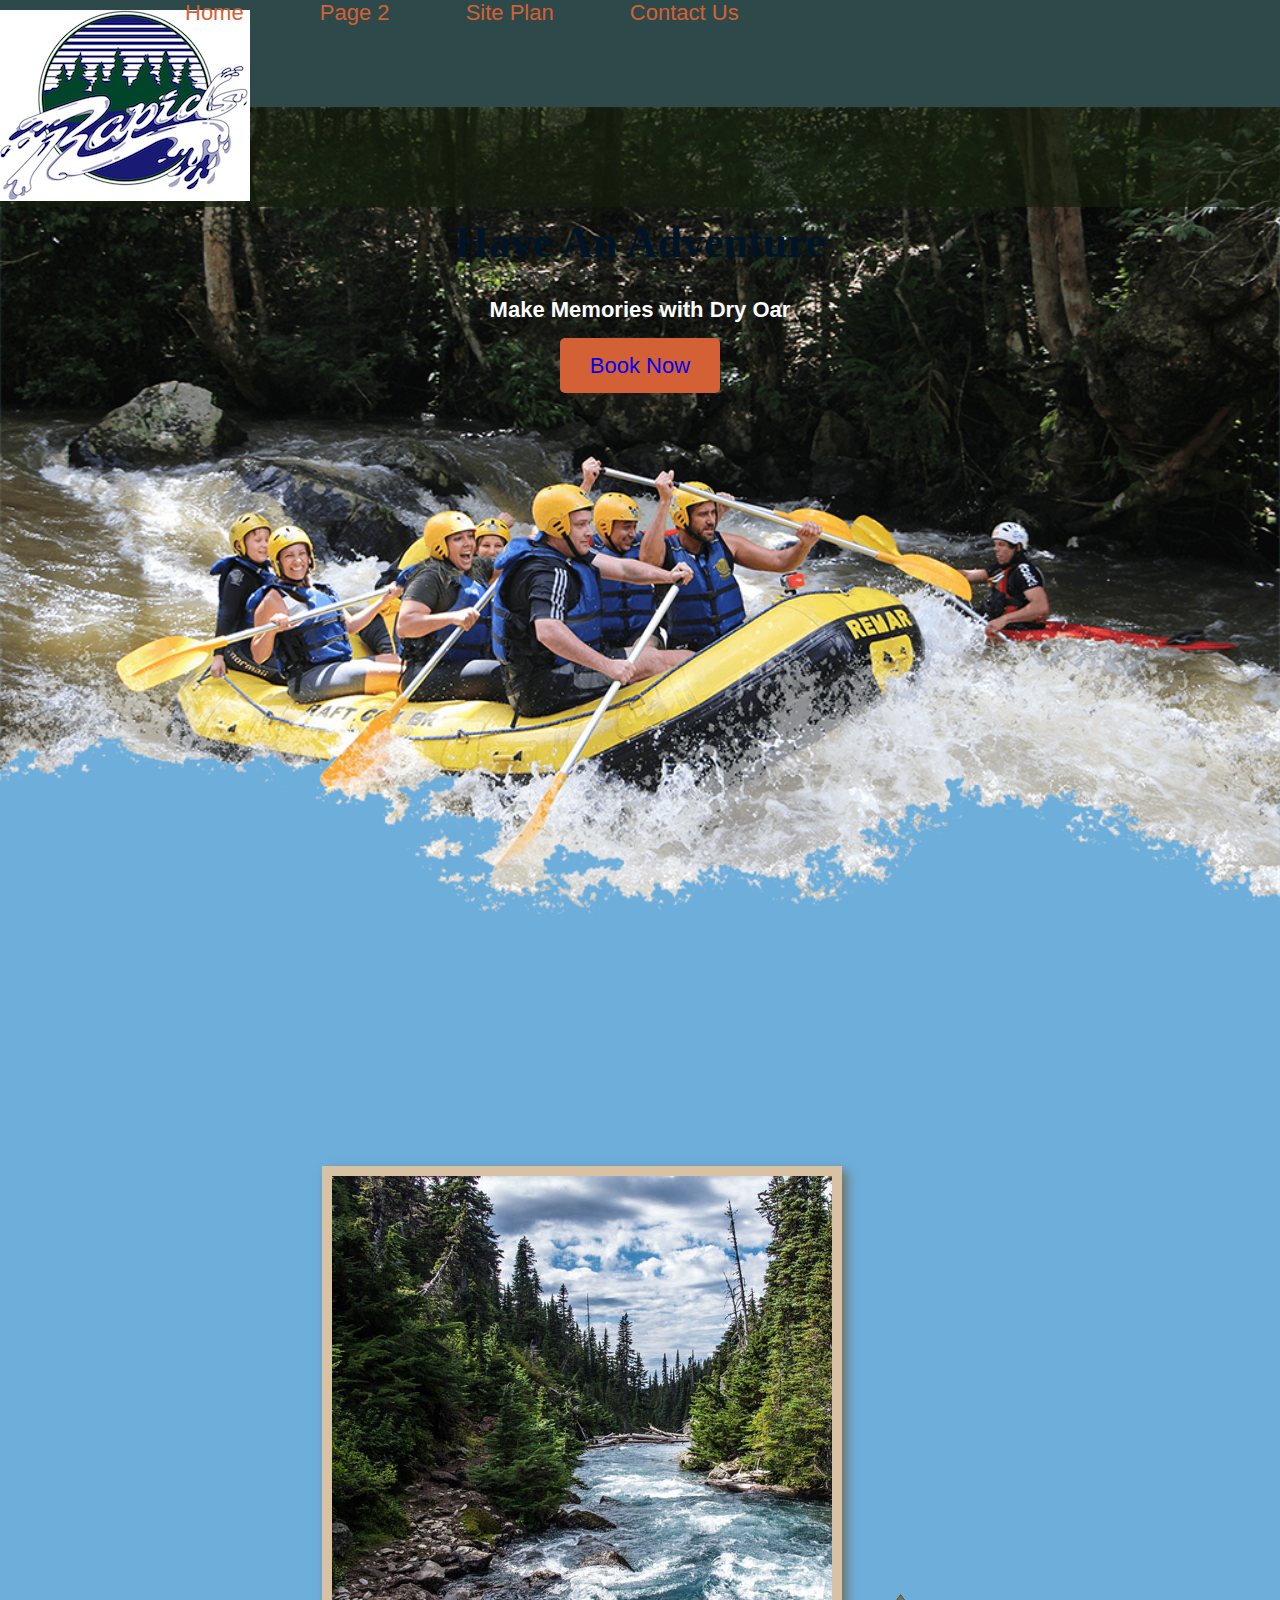
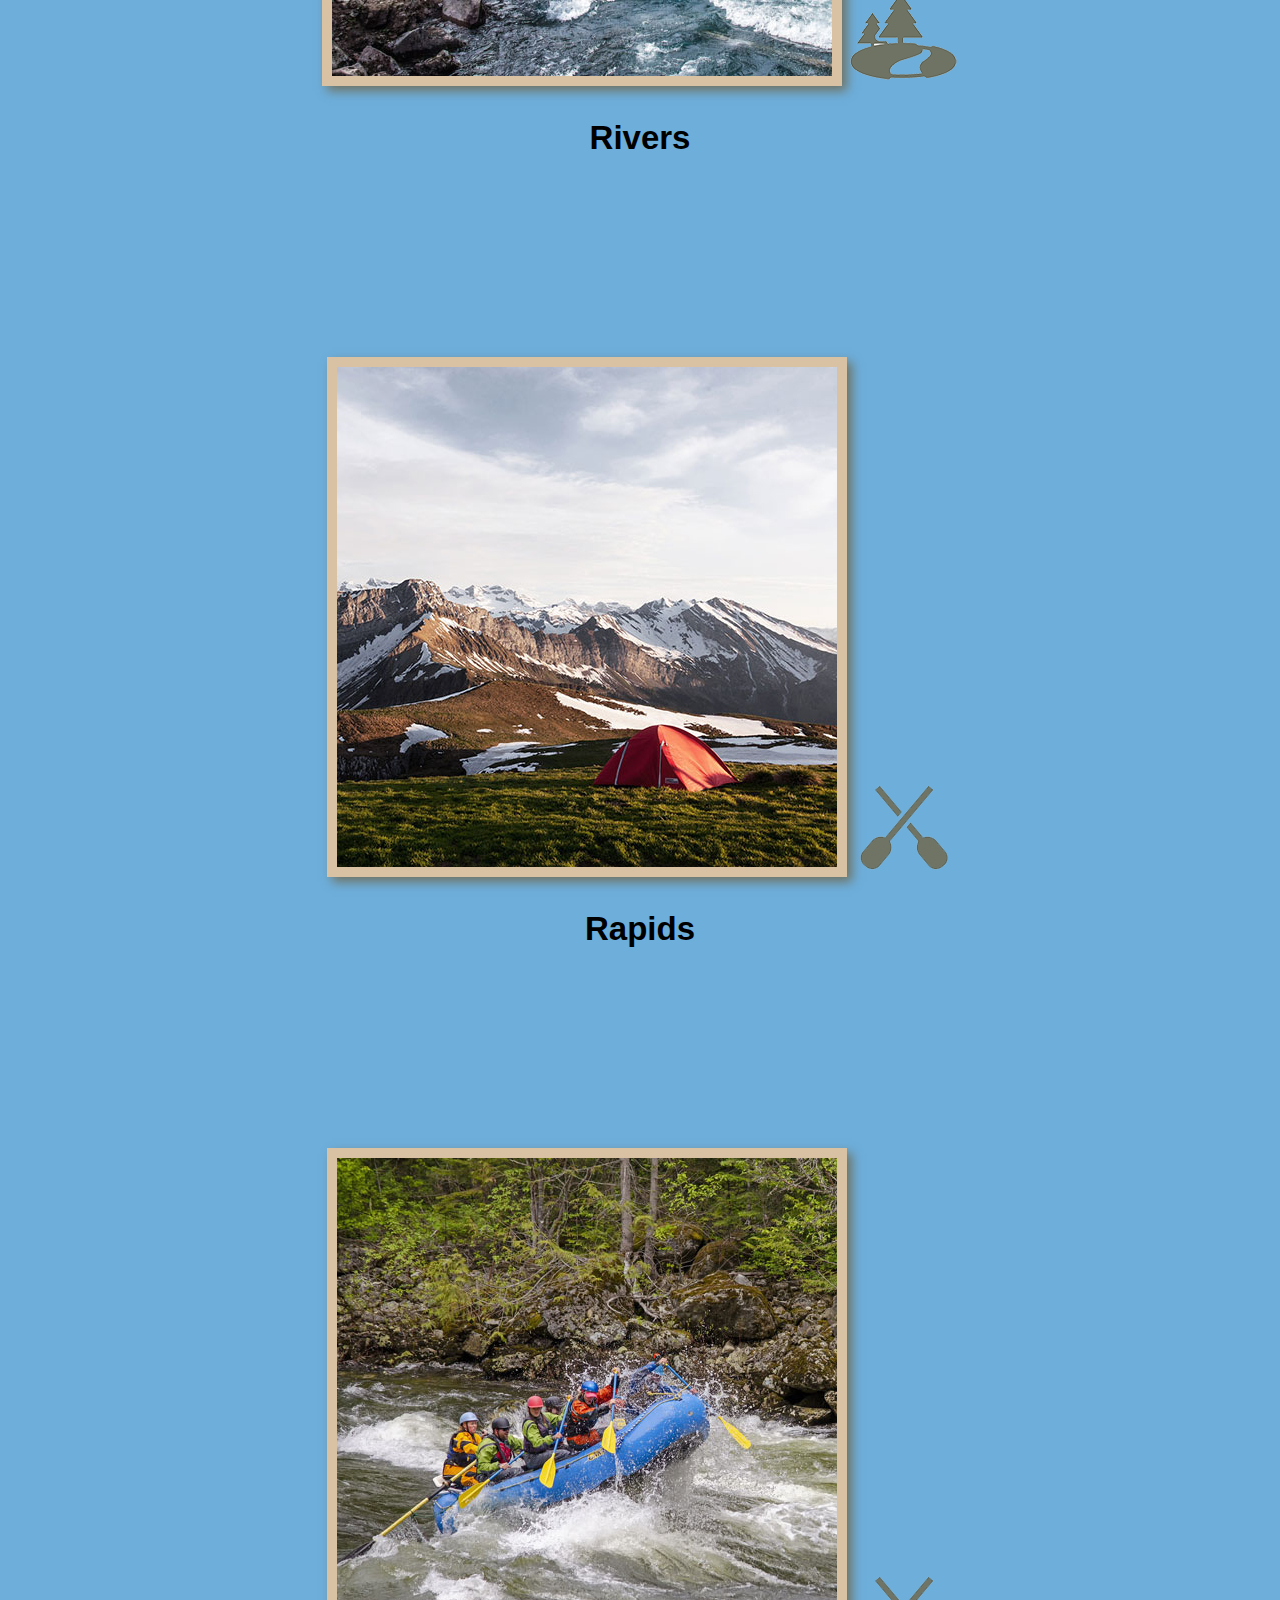
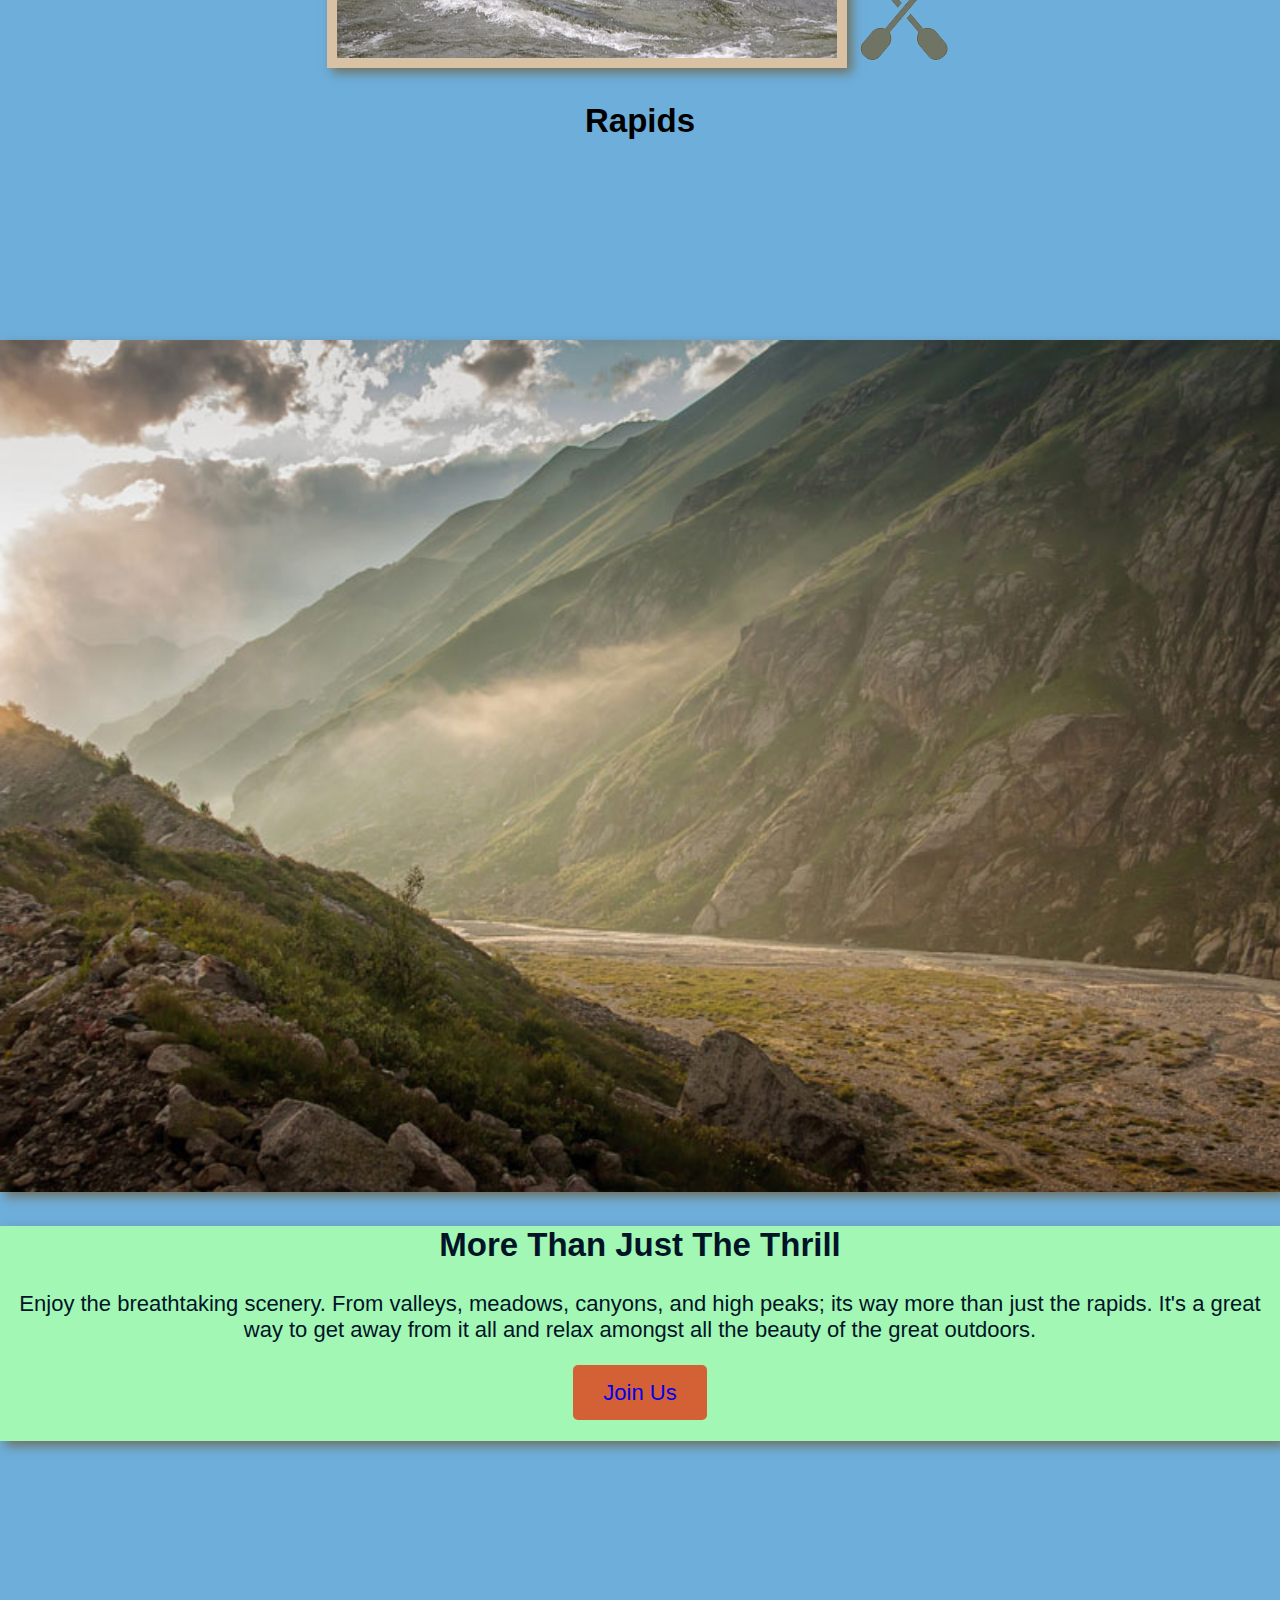
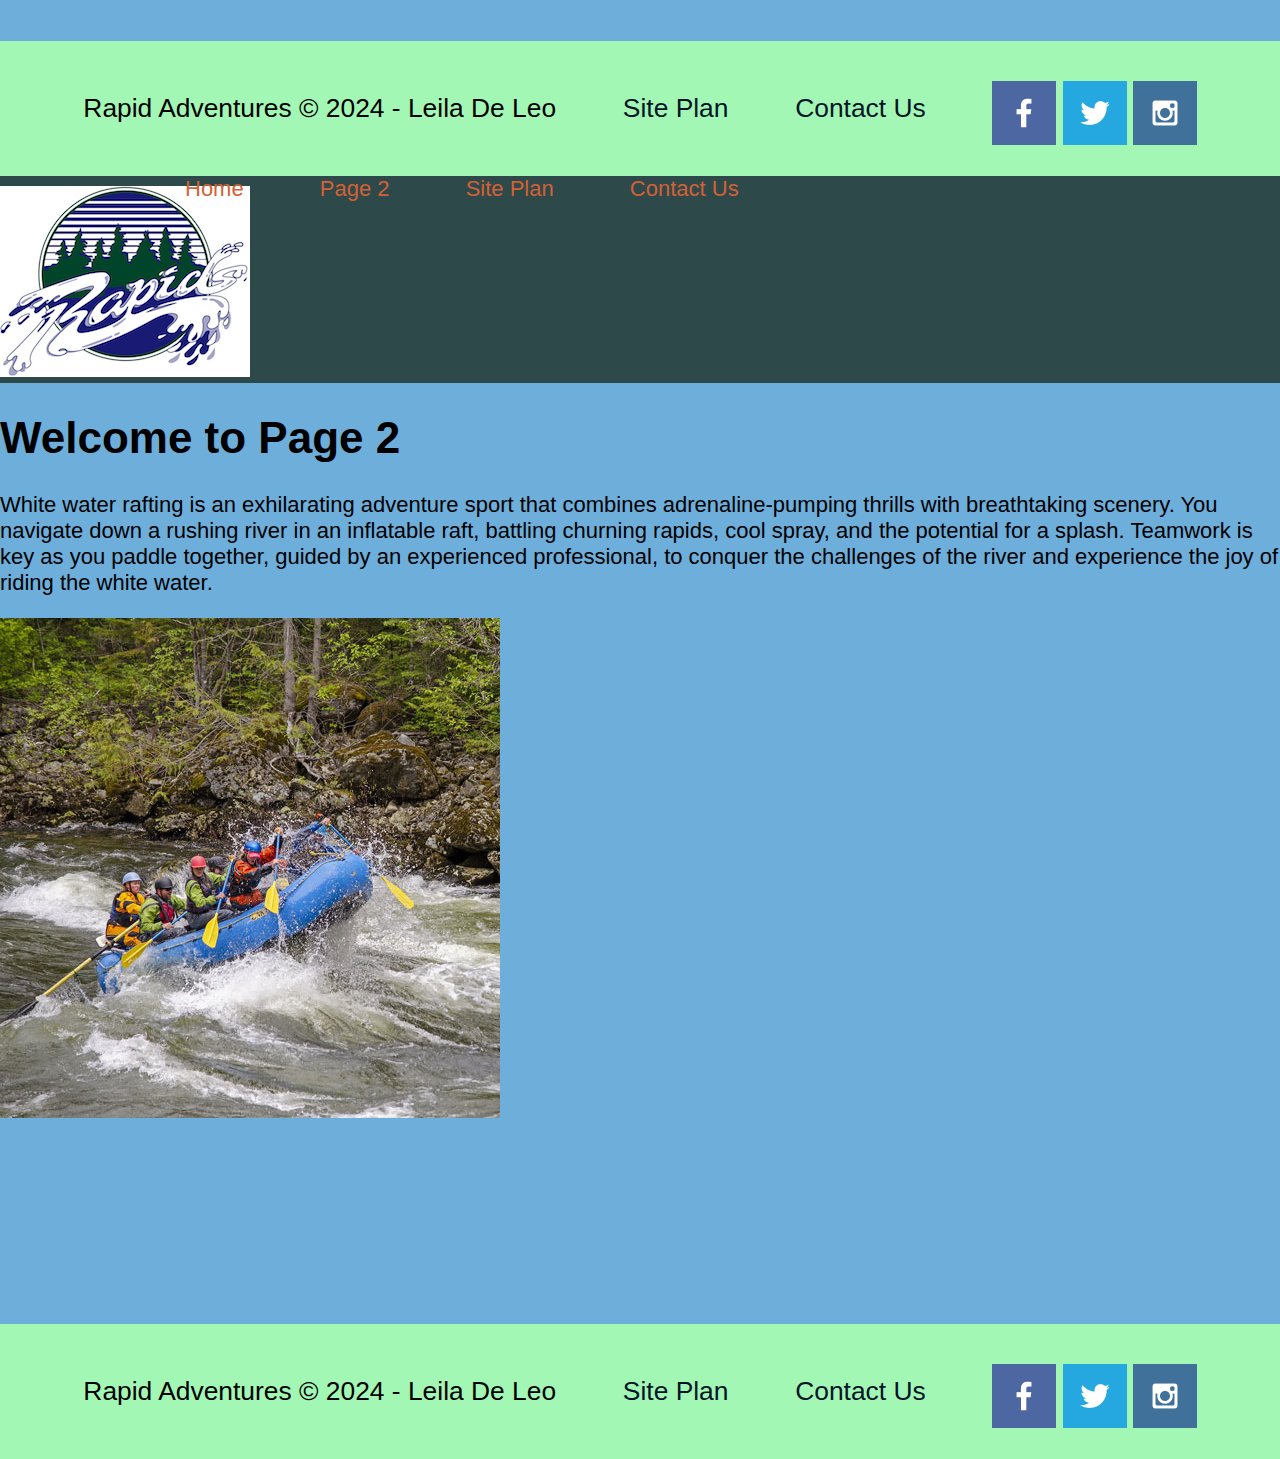
<file: wwr/index.html>
<!DOCTYPE html>
<html lang="en">
<head>
    <meta charset="UTF-8">
    <meta name="viewport" content="width=device-width, initial-scale=1.0">
    <title>Rapids Adventures| White Water Rafing | Home Page</title>
    <link rel="stylesheet" href="styles/style.css">
</head>
<body>
    <div id="content">
    <header> 
       <a id="icon_link" href="index.html">
            <img class="icon" src="images/Rapids_logo2.jpg" alt="Rapid Adventures">
       </a>
    <nav> 
        <a href="index.html"> Home</a>
        <a href="Page-2-rafting.html">Page 2</a>
        <a href="site-plan-rafting.html"> Site Plan</a>
        <a href="contact.html"> Contact Us</a>
    </nav>
</header> 
<div id="hero">
    <div id="hero-box">
        <img id="hero-img" src="images/hero.png" alt="people enjoying white water rafting">
    </div>
    <section id="hero-msg">
        <h1 class="home-title">Have An Adventure</h1>
        <h4>Make Memories with Dry Oar </h4>
        <div class='button-box'>
            <a class='book' href="contactus.html">Book Now</a>
        </div>
    </section>
</div>
<main  class="home-grid">
    <section class="rivers-card">
        <img class="card-img" src="images/rivers.jpg" alt="river in forest">
        <img class="icon" src="images/river_icon.png" alt="river icon">
        <h2>Rivers</h2>
    </section>
    <section class="camping-card">
        <img class="card-img" src="images/camping.jpg" alt="tent in mountains">
        <img class="icon" src="images/oars.png" alt="oars icon">
        <h2>Rapids</h2>
    </section>
    <section class="rapids-card">
        <img class="card-img" src="images/rapids.jpg" alt="rafting boat">
        <img class="icon" src="images/oars.png" alt="oars icon">
        <h2>Rapids</h2>
    </section>
    <div id="background"></div> 
    <img class="mountains" src="images/mountains.jpg" alt="Misty mountains">
    <section class="msg">
        <h2>More Than Just The Thrill</h2>
        <p> Enjoy the breathtaking scenery. From valleys, meadows, canyons, and high peaks; 
            its way more than just the rapids. It's a great way to get away from it all and relax amongst 
            all the beauty of the great outdoors.</p>
            <a class='join' href="rivers.html">Join Us</a>
    </section>
</main>
<footer>
    <p>Rapid Adventures &copy; 2024 - Leila De Leo</p>
    <p><a href="site-plan-rafting.html">Site Plan</a></p>
    <p><a href="contactus.html">Contact Us</a></p>
    <div class="social">
        <a href="https://facebook.com">
            <img src="images/facebook.png" alt="fb icon">
        </a>
        <a href="https://twitter.com">
            <img src="images/twitter.png" alt="twitter icon">
        </a>
        <a href="https://instagram.com">
            <img src="images/instagram.png" alt="instagram icon">
        </a>
    </div>
</footer>
</div>
</body>
</html>
<!DOCTYPE html>
<html lang="en">
<head>
  <meta charset="UTF-8">
  <meta name="viewport" content="width=device-width, initial-scale=1.0">
  <title>Rapids Adventures | Page 2</title>
  <link rel="stylesheet" href="styles/style.css">
</head>
<body>
  <div id="content">
    <header> 
      <a id="icon_link" href="index.html">
        <img class="icon" src="images/Rapids_logo2.jpg" alt="Rapid Adventures">
      </a>
  <nav> 
        <a href="index.html"> Home</a>
        <a href="Page-2-rafting.html">Page 2 </a> 
        <a href="site-plan-rafting.html"> Site Plan</a>
        <a href="contact.html"> Contact Us</a>
      </nav>
    </header>

    <main class="page2-content">
      <h1>Welcome to Page 2</h1>
      <p>White water rafting is an exhilarating adventure sport that combines adrenaline-pumping thrills with breathtaking scenery.  
        You navigate down a rushing river in an inflatable raft, battling churning rapids, cool spray, and the potential for a splash. 
        Teamwork is key as you paddle together, guided by an experienced professional, to conquer the challenges of the river and experience the joy of riding the white water.</p>
      <img src="images/rapids.jpg" alt="Image related to Page 2 content">
      </main>

    <footer>
      <p>Rapid Adventures &copy; 2024 - Leila De Leo</p>
      <p><a href="site-plan-rafting.html">Site Plan</a></p>
      <p><a href="contactus.html">Contact Us</a></p>
      <div class="social">
        <a href="https://facebook.com">
          <img src="images/facebook.png" alt="fb icon">
        </a>
        <a href="https://twitter.com">
          <img src="images/twitter.png" alt="twitter icon">
        </a>
        <a href="https://instagram.com">
          <img src="images/instagram.png" alt="instagram icon">
        </a>
      </div>
    </footer>
  </div>
</body>
</html>
</file>
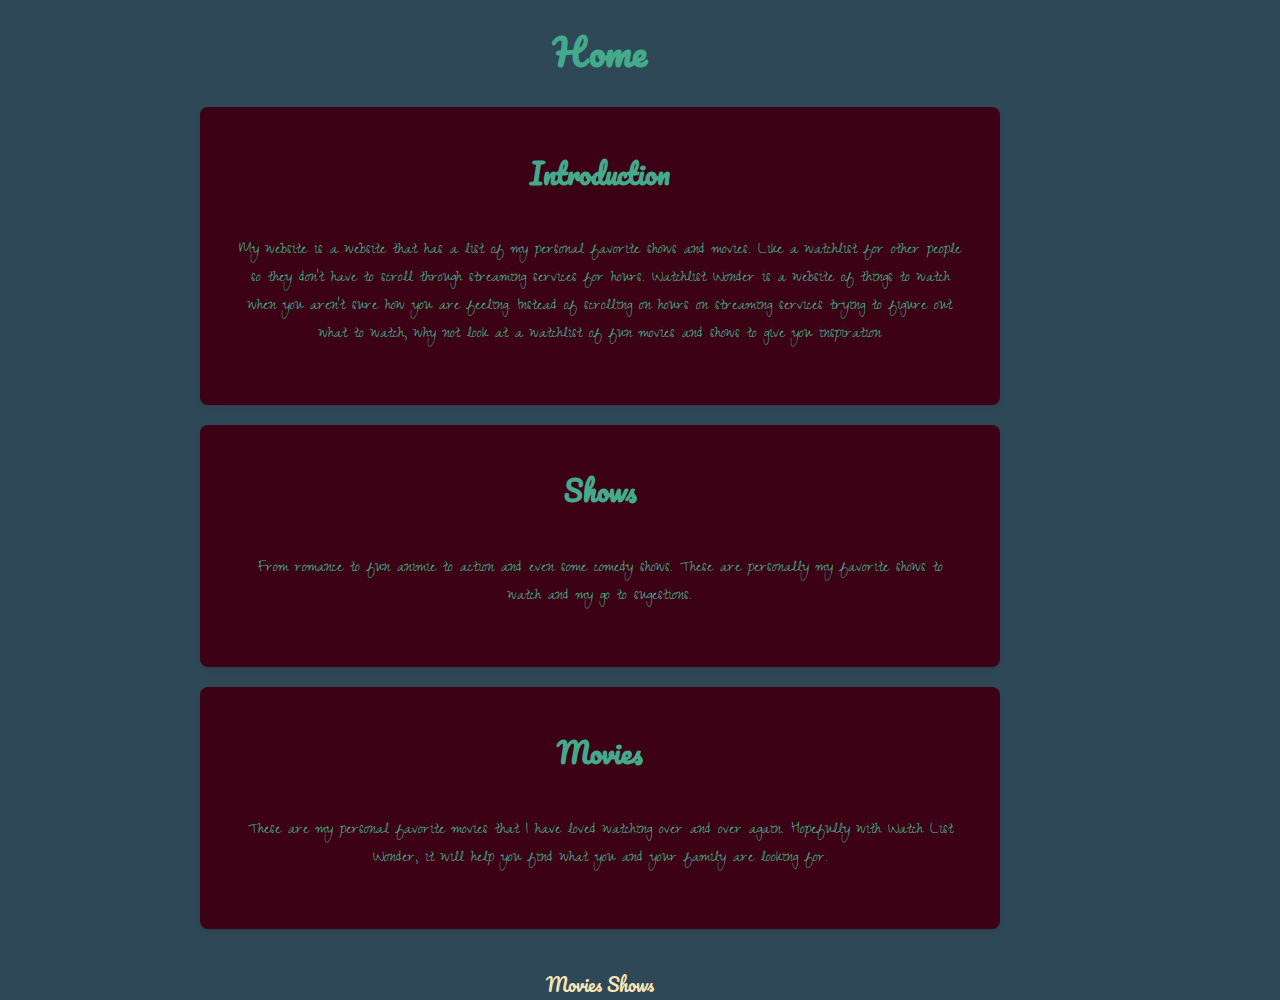
<file: wdd130/personal-site-plan/Index.html>
<html lang="en">
<head>
    <head>
        <meta charset="utf-8">
        <title>Site Plan</title>
        <link type="text/css" rel="stylesheet" href="styles/site-plan.css">
    </head>
    <meta charset="UTF-8">
    <meta name="viewport" content="width=device-width, initial-scale=1.0">
    <title>Home</title>
    <style>
        body {
            font-family:pacifico, Zeyada;
            margin: 0;
            padding: 0;
            background-color: #2f4858;
        }
        .container {
            max-width: 800px;
            margin: 0 auto;
            padding: 20px;
            text-align: center;
        }
        section {
            background-color: #3c0114;
            margin: 20px 0;
            padding: 20px;
            border-radius: 8px;
            box-shadow: 0 4px 6px rgba(0, 0, 0, 0.1);
            color: #43AA8B;
        }
        h1 {
            margin-top: 0;
            color:#43AA8B;
        }
        a {
            color: #f9e5b3 ; 
            text-decoration: none; }
        a:visited {
            color: #f9e5b3; }
        a:hover {
            text-decoration: underline; 
        }
    </style>
</head>
<body>
    <div class="container">
        <h1>Home</h1>
        <section>
            <h2>Introduction</h2>
            <p>My website is a website that has a list of my personal favorite shows and movies. 
                Like a watchlist for other people so they don't have to scroll through streaming services for hours. 
                Watchlist Wonder is a website of things to watch when you aren't sure how you are feeling. 
                Instead of scrolling on hours on streaming services trying to figure out what to watch,
                 why not look at a watchlist of fun movies and shows to give you inspiration </p>
        </section>
        <section>
            <h2>Shows</h2>
            <p>From romance to fun animie to action and even some comedy shows. These are personally my favorite shows to watch and my go to sugestions.</p>
        </section>
        <section>
            <h2>Movies</h2>
            <p>These are my personal favorite movies that I have loved watching over and over again. Hopefully with Watch List Wonder, 
                it will help you find what you and your family are looking for.</p>
        </section>
    </div>
    <div>
        <a href="Movies.html" class="subpage-link">Movies</a>
        <a href="Shows.html" class="subpage-link">Shows</a>
    </div>
</body>
</html>
</file>
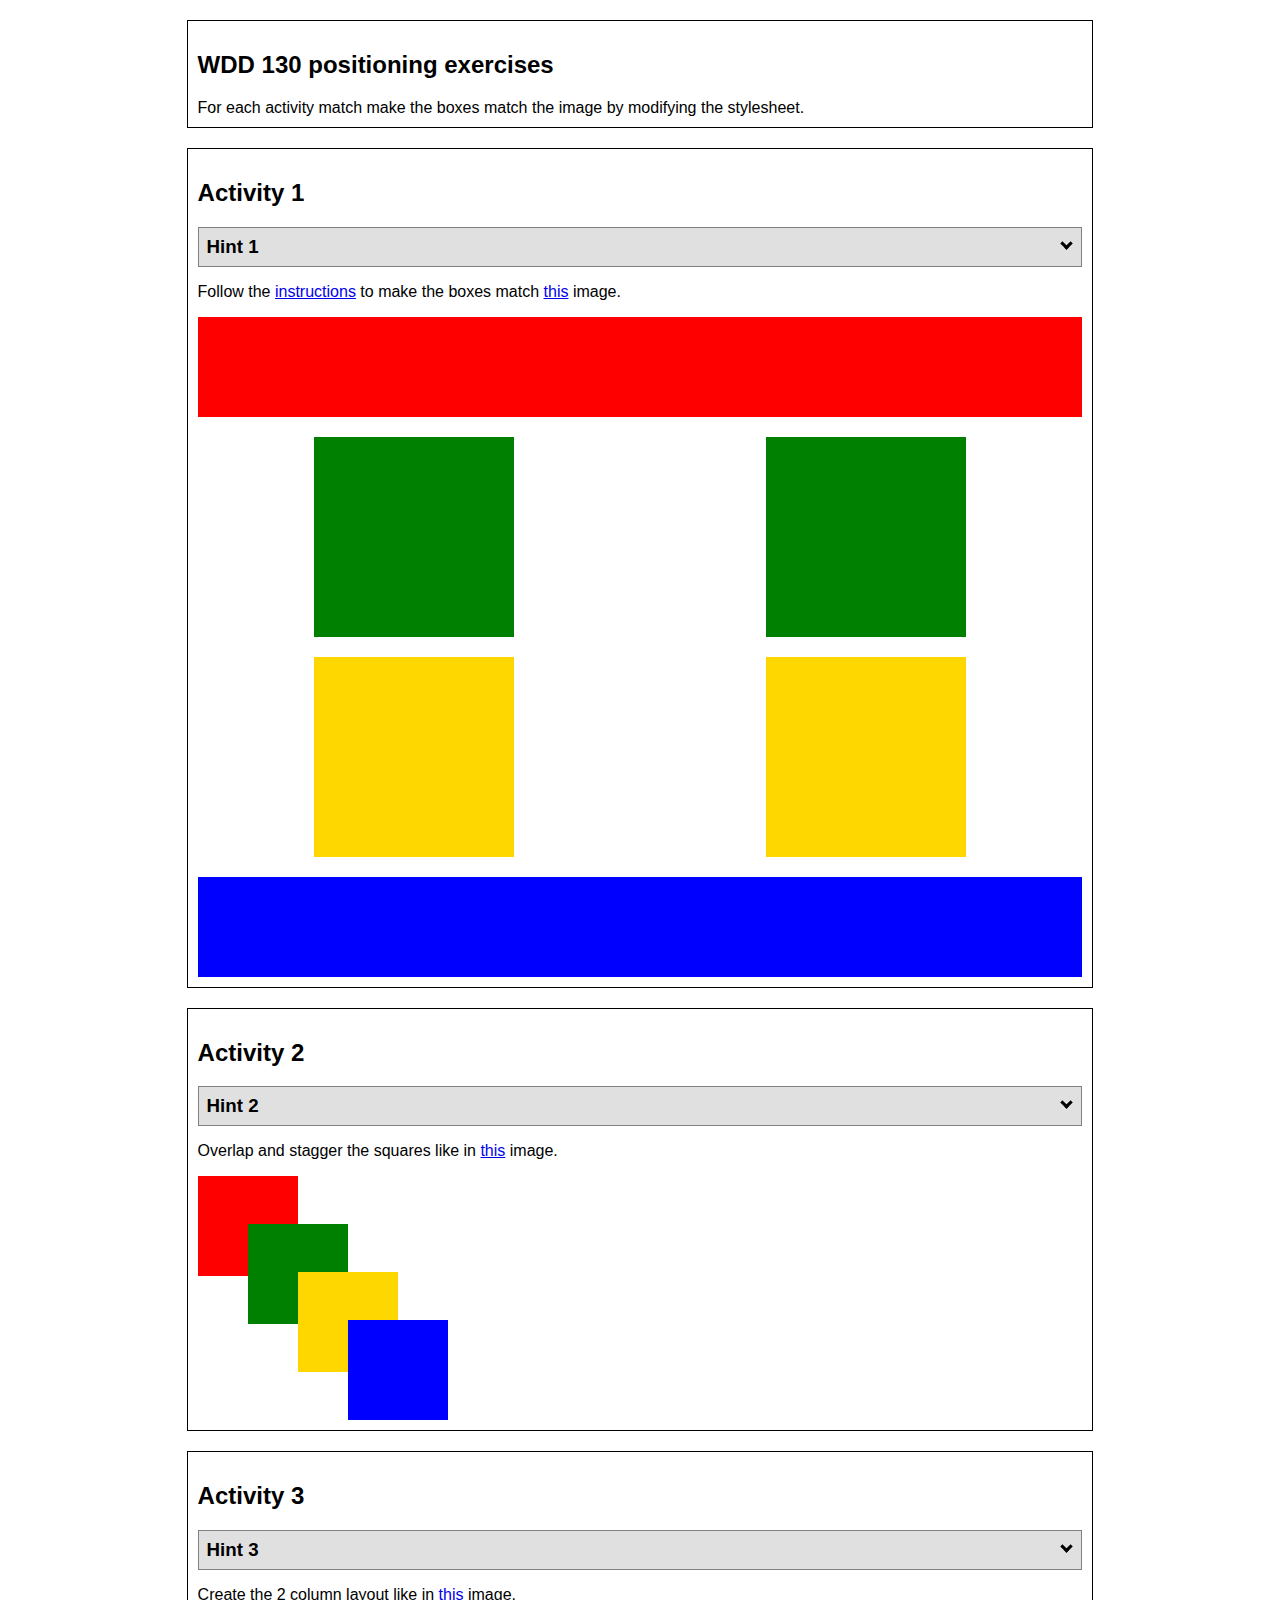
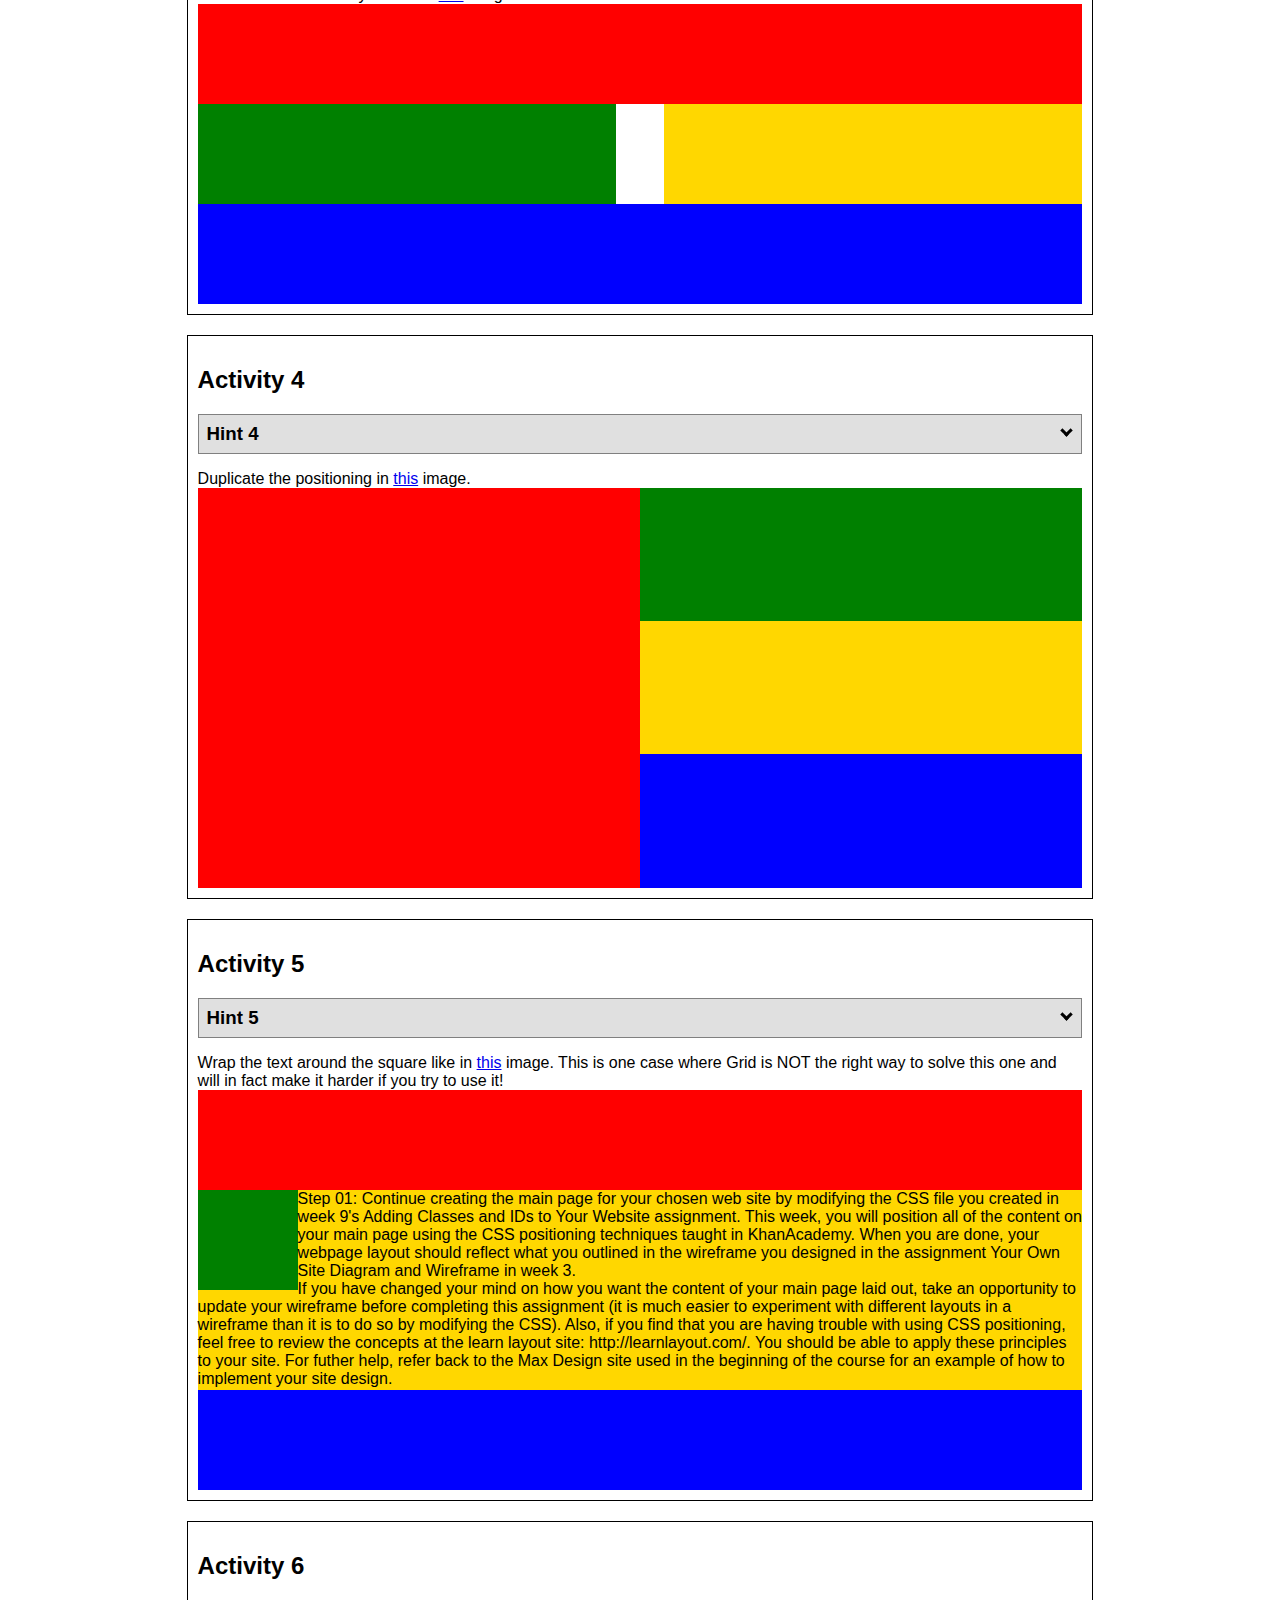
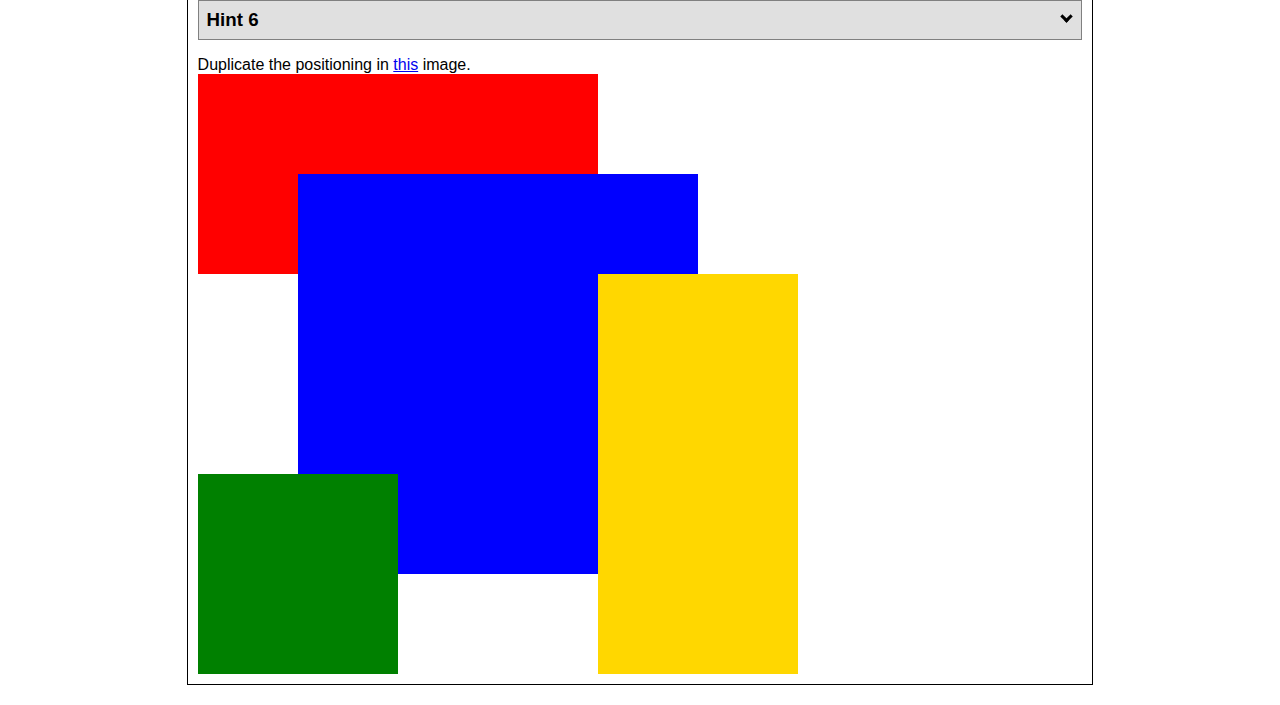
<file: positioning.html>
<!DOCTYPE html>
<html lang="en">
  <head>
    <!-- HTML - Name: positioning.html -->
    <title>Positioning Activity</title>
    <link rel="stylesheet" type="text/css" href="positionstyles.css" />
  </head>
  <body>
    <div class="activity">
      <h2>WDD 130 positioning exercises</h2>
      For each activity match make the boxes match the image by modifying the stylesheet.</div>
    <div class="activity">
      <h2>Activity 1</h2>
      <section class="hint"><input type="checkbox" ><i></i> <h3>Hint 1</h3><div><p>Check out the <a href="https://byui-wdd.github.io/wdd130/activities/w06-css-positioning.html" target="_blank">activity instructions</a> in Ilearn!</p></div></section>
      <p>Follow the <a href="https://byui-wdd.github.io/wdd130/activities/w06-css-positioning.html" target="_blank">instructions</a> to make the boxes match  <a href="https://byui-wdd.github.io/wdd130/images/example1.png" target="_blank">this</a> image.</p>
      <div class="content1" >
        <div class="red1" ></div>
        <div class="green1" ></div>
        <div class="green1" ></div>
        <div class="yellow1"></div>
        <div class="yellow1"></div>
        <div class="blue1"></div>
      </div>
    </div>
    <div class="activity">
      <h2>Activity 2</h2>
      <section class="hint"><input type="checkbox" > <h3>Hint 2</h3><i></i><div>
      <ul>
      <li>grid-template-columns: 50px 50px 50px 50px 50px </li></ul></div></section>
      <p>Overlap and stagger the squares like in <a href="https://byui-wdd.github.io/wdd130/images/example2.png" target="_blank">this</a> image.</p>
      <div class="content2" >
        <div class="red2" ></div>
        <div class="green2" ></div>
        <div class="yellow2"></div>
        <div class="blue2"></div>
      </div>
    </div>
    <div class="activity">
      <h2>Activity 3</h2>
      <section class="hint"><input type="checkbox" > <h3>Hint 3</h3><i></i><div><p>This one is going to be best solved with CSS Grid. Remember to make the boxes the right width first...then start moving them around. </p><h4>Properties used:</h4><ul><li>display:grid;</li><li>grid-template-columns:</li><li>grid-column-gap:</li>
        <li>grid-column:</li>  </ul></div></section>
      Create the 2 column layout like in <a href="https://byui-wdd.github.io/wdd130/images/example3.png" target="_blank">this</a>  image.
      <div class="content3" >
        <div class="red3" ></div>
        <div class="green3" ></div>
        <div class="yellow3"></div>
        <div class="blue3"></div>
      </div>
    </div>
    <div class="activity">
      <h2>Activity 4</h2>
      <section class="hint"><input type="checkbox" > <h3>Hint 4</h3><i></i><div><p>For the others we have been primarily concerned with width. For this one you will need to adjust height as well. </p><h4>Properties used:</h4><ul><li>display:grid;</li><li>grid-template-columns:</li><li>grid-row:</li></ul></div></section>
      Duplicate the positioning in <a href="https://byui-wdd.github.io/wdd130/images/example4.png" target="_blank">this</a> image. 
      <div class="content4" >
        <div class="red4" ></div>
        <div class="green4" ></div>
        <div class="yellow4"></div>
        <div class="blue4"></div>
      </div>
    </div>

    <div class="activity">
      <h2>Activity 5</h2>
      <section class="hint"><input type="checkbox" > <h3>Hint 5</h3><i></i><div><p>Grid is <strong>not</strong> the right way to do this.  In fact there is only one way to really do that...and that is with float. Remember that we float the thing we want the text to wrap around.  Also remember to start by making all the shapes the right size and shape.</p><h4>Properties used:</h4><ul><li>float: left;</li></ul></div></section>
      Wrap the text around the square like in <a href="https://byui-wdd.github.io/wdd130/images/example5.png" target="_blank">this</a> image. This is one case where Grid is NOT the right way to solve this one and will in fact make it harder if you try to use it!
      <div class="content5" >
        <div class="red5" ></div>
        <div class="green5" ></div>
        <div class="yellow5">Step 01: Continue creating the main page for your chosen web site by modifying the CSS file you created in week 9's Adding Classes and IDs to Your Website assignment. This week, you will position all of the content on your main page using the CSS positioning techniques taught in KhanAcademy. When you are done, your webpage layout should reflect what you outlined in the wireframe you designed in the assignment Your Own Site Diagram and Wireframe in week 3. <br />
          If you have changed your mind on how you want the content of your main page laid out, take an opportunity to update your wireframe before completing this assignment (it is much easier to experiment with different layouts in a wireframe than it is to do so by modifying the CSS). Also, if you find that you are having trouble with using CSS positioning, feel free to review the concepts at the learn layout site: http://learnlayout.com/. You should be able to apply these principles to your site. For futher help, refer back to the Max Design site used in the beginning of the course for an example of how to implement your site design.</div>
        <div class="blue5"></div>
      </div>
    </div>
    <div class="activity">
      <h2>Activity 6</h2>
      <section class="hint"><input type="checkbox" > <h3>Hint 6</h3><i></i><div><p>This one is all about visualizing the grid behind the layout. If you are having a hard time doing that first: all the sizes are even multiples of 100, and second here is another example with the lines drawn: <a href="https://byui-wdd.github.io/wdd130/images/example6-hint.png" target="_blank">example 6 with lines</a>. For this one you will find it easiest if you use px for the column width. You can also use <kbd>z-index</kbd> to control the element layering.    </p><h4>Properties used:</h4><ul><li>display:grid;</li><li>grid-template-columns:</li><li>grid-column:</li><li>grid-row:</li><li><a href="https://www.w3schools.com/cssref/pr_pos_z-index.asp" target="_blank">z-index:</a></li></ul></div></section>
      Duplicate the positioning in <a href="https://byui-wdd.github.io/wdd130/images/example6.png" target="_blank">this</a> image.
      <div class="content6" >
        <div class="red6" ></div>
        <div class="green6" ></div>
        <div class="yellow6"></div>
        <div class="blue6"></div>
      </div>
    </div>
  </body>
</html>
</file>
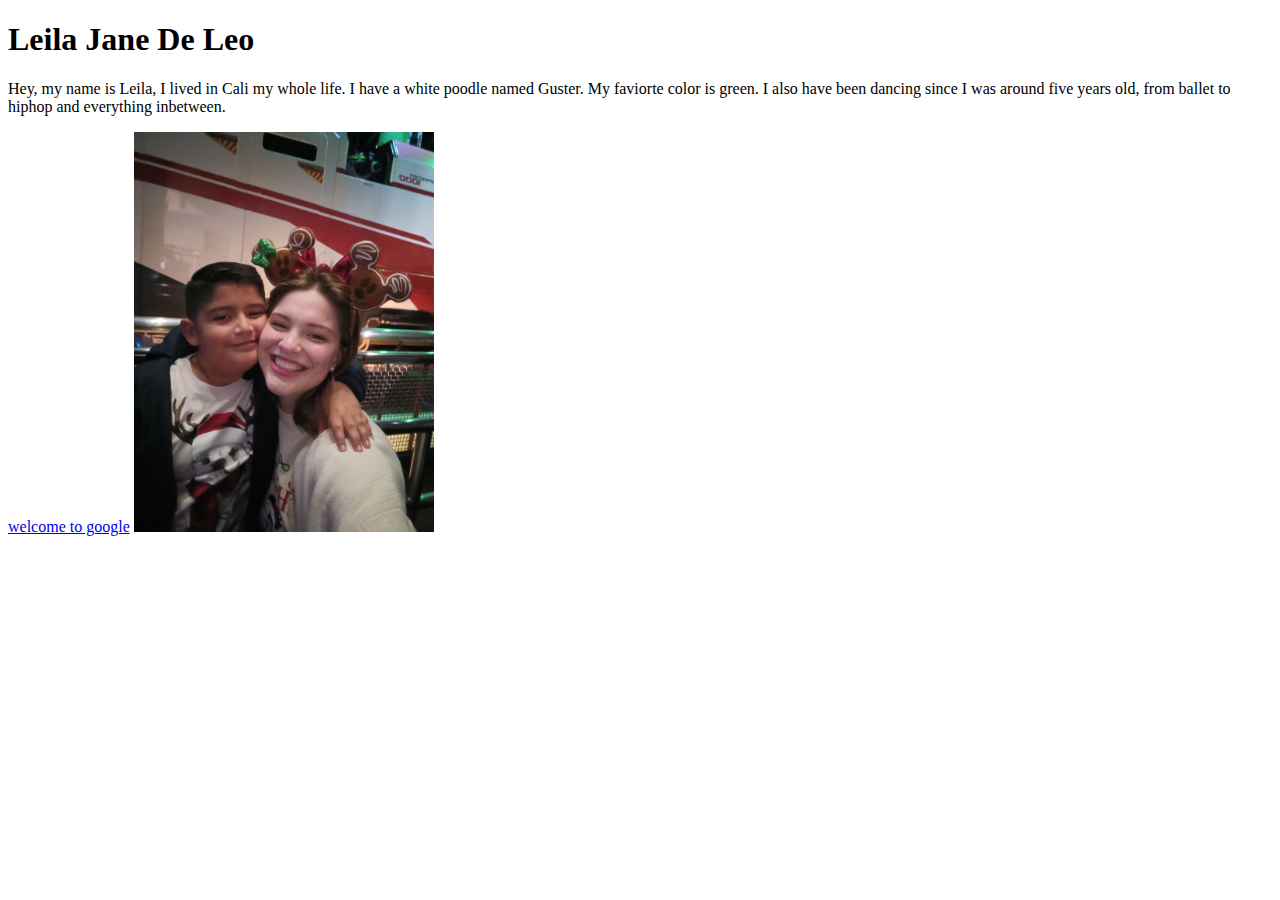
<file: practice.html>
<!DOCTYPE html>
<html lang='en'>
<head>
    <meta charset="UTF-8">
    <meta name="viewport" content="width=device-width," initial-scale="1.0">
    <title>Biography</title>
</head>
<body>
    <h1>Leila Jane De Leo</h1>
    <p>Hey, my name is Leila, I lived in Cali my whole life. 
        I have a white poodle named Guster. My faviorte color is green. 
        I also have been dancing since I was around five years old, from ballet to
         hiphop and everything inbetween. </p>
    <a href="google.com">welcome to google</a>
    <img src="Picture with Jacob.jpg" width="300" height="400">

</body>
</html>
</file>
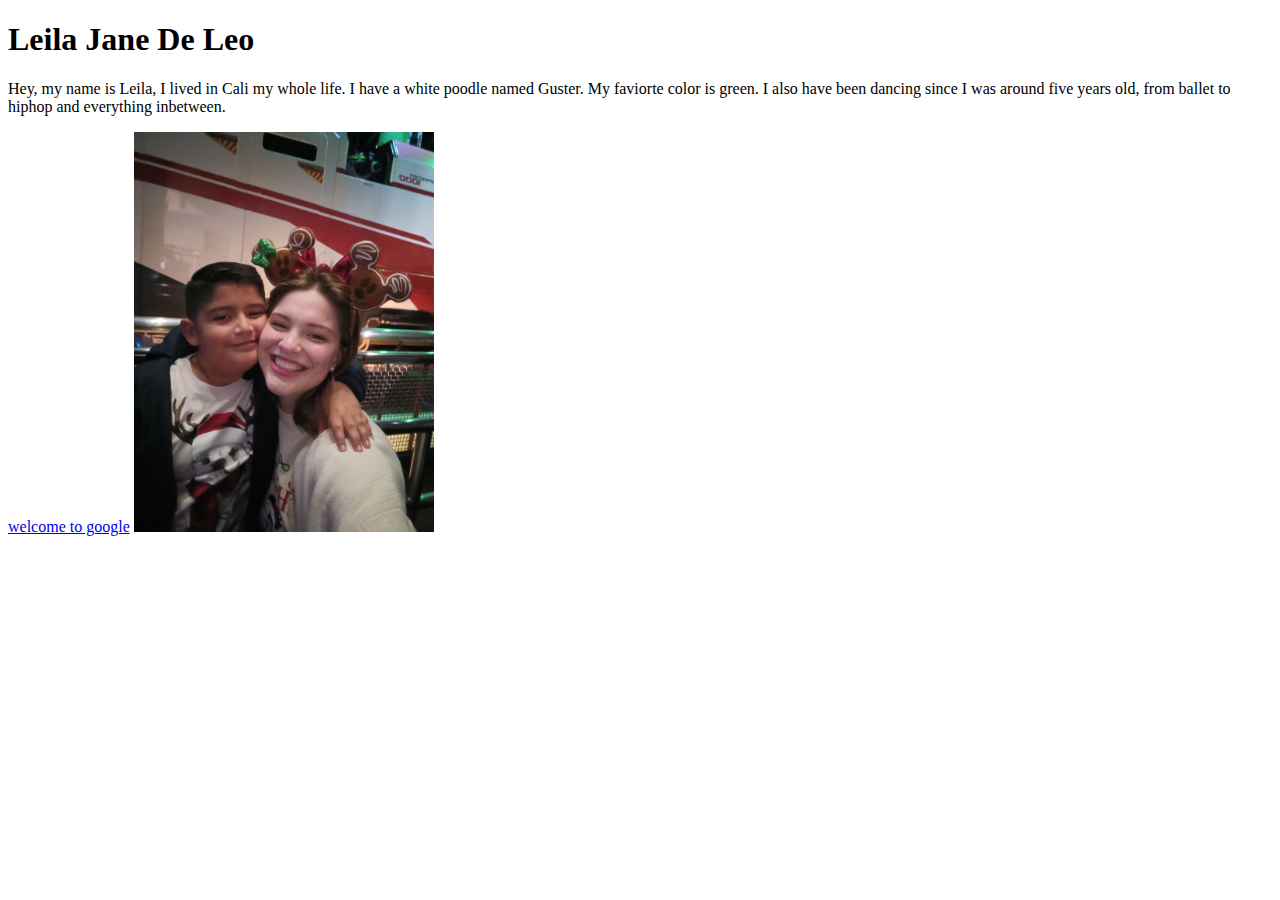
<file: wdd130/practice.html>
<!DOCTYPE html>
<html lang='en'>
<head>
    <meta charset="UTF-8">
    <meta name="viewport" content="width=device-width," initial-scale="1.0">
    <title>Biography</title>
    <link rel="stylesheet" href="style.css">
</head>
<body>
    <h1>Leila Jane De Leo</h1>
    <p>Hey, my name is Leila, I lived in Cali my whole life. 
        I have a white poodle named Guster. My faviorte color is green. 
        I also have been dancing since I was around five years old, from ballet to
         hiphop and everything inbetween. </p>
    <a href="google.com">welcome to google</a>
    <img src="Picture with Jacob.jpg" width="300" height="400">

</body>
</html>
</file>
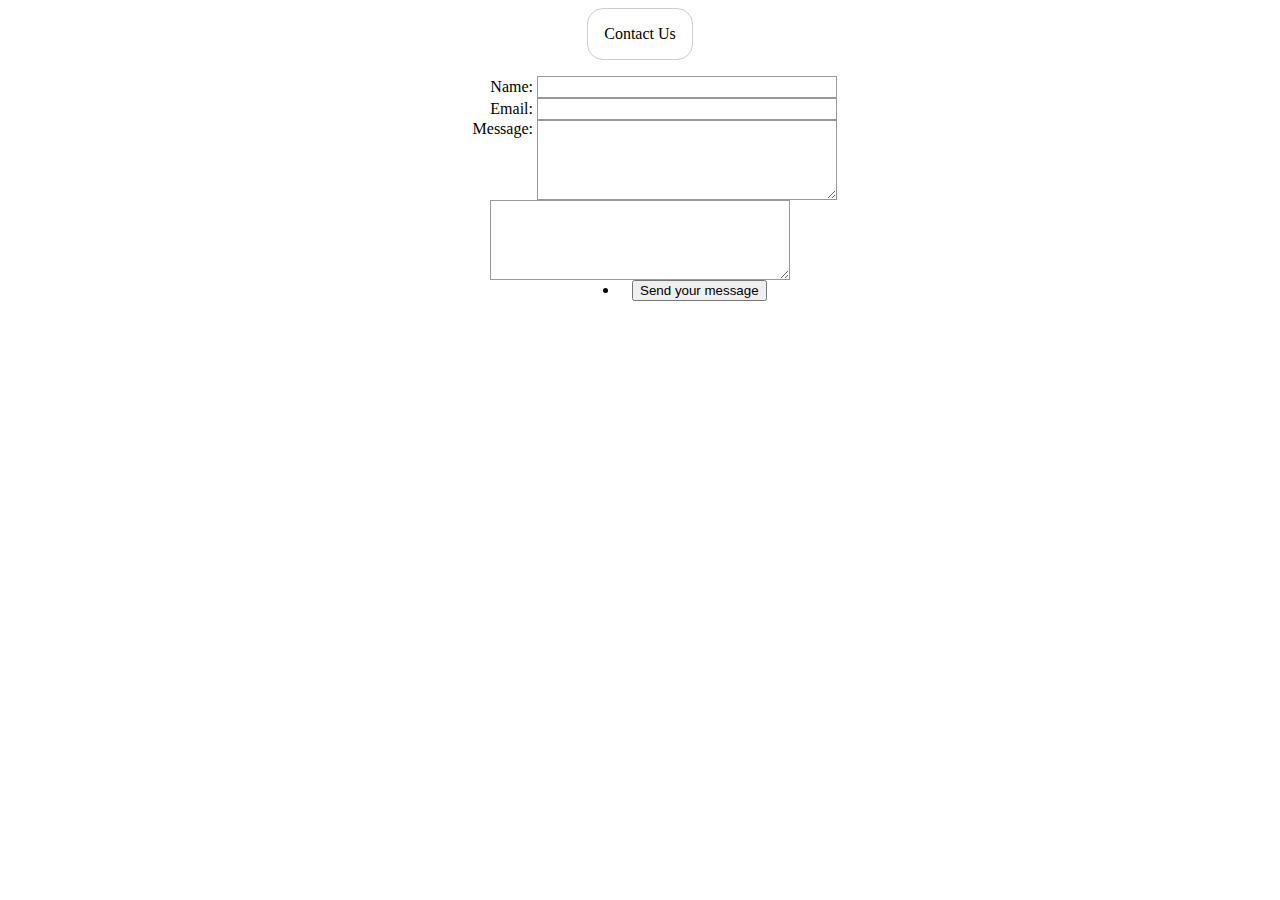
<file: wwr/contactus.html>
<Body>
<form action="/my-handling-form-page" method="post">Contact Us</form>
<ul>
    <li>
      <label for="name">Name:</label>
      <input type="text" id="name" name="user_name" />
    </li>
    <li>
      <label for="mail">Email:</label>
      <input type="email" id="mail" name="user_email" />
    </li>
    <li>
      <label for="msg">Message:</label>
      <textarea id="msg" name="user_message"></textarea>
    </li>
  </ul>
</form>
<textarea>
    </textarea>
    <li class="button">
        <button type="submit">Send your message</button>
      </li>
      <style>
        
        body {
            
  /* Center the form on the page */
  text-align: center;
}
form {
  display: inline-block;
  /* Form outline */
  padding: 1em;
  border: 1px solid #ccc;
  border-radius: 1em;
}
ul {
  list-style: none;
  padding: 0;
  margin: 0;
}
form li + li {
  margin-top: 1em;
}
label {
  /* Uniform size & alignment */
  display: inline-block;
  min-width: 90px;
  text-align: right;
}
input,
textarea {
  /* To make sure that all text fields have the same font settings
     By default, textareas have a monospace font */
  font: 1em sans-serif;
  /* Uniform text field size */
  width: 300px;
  box-sizing: border-box;
  /* Match form field borders */
  border: 1px solid #999;
}
input:focus,
textarea:focus {
  /* Additional highlight for focused elements */
  border-color: #000;
}
textarea {
  /* Align multiline text fields with their labels */
  vertical-align: top;
  /* Provide space to type some text */
  height: 5em;
}
.button {
  /* Align buttons with the text fields */
  padding-left: 90px; /* same size as the label elements */
}
button {
  /* This extra margin represent roughly the same space as the space
     between the labels and their text fields */
  margin-left: 0.5em;
}
#feedback {
    background-color: antiquewhite;
    position: absolute;
    top: 0;
    left: 0;
    right: 0;
    padding: .5em;
    /* make this element invisible until we are ready for it */
    display: none;      
}
.moveDown {
    margin-top: 3em;
}
      </style>
      
<div id="feedback"></div>
<script>
    // get the feedback div element so we can do something with it.
    const feedbackElement = document.getElementById('feedback');
    // get the form so we can read what was entered in it.
    const formElement = document.forms[0];
    // add a 'listener' to wait for a submission of our form. When that happens run the code below.
    formElement.addEventListener('submit', function(e) {
        // stop the form from doing the default action.
        e.preventDefault();
        // set the contents of our feedback element to a message letting the user know the form was submitted successfully. Notice that we pull the name that was entered in the form to personalize the message!
        feedbackElement.innerHTML = 'Hello '+ formElement.user_name.value +'! Thank you for your message. We will get back with you as soon as possible!';
        // make the feedback element visible.
        feedbackElement.style.display = "block";
        // add a class to move everything down so our message doesn't cover it.
        document.body.classList.toggle('moveDown');
    });
</script>
</Body>
</file>
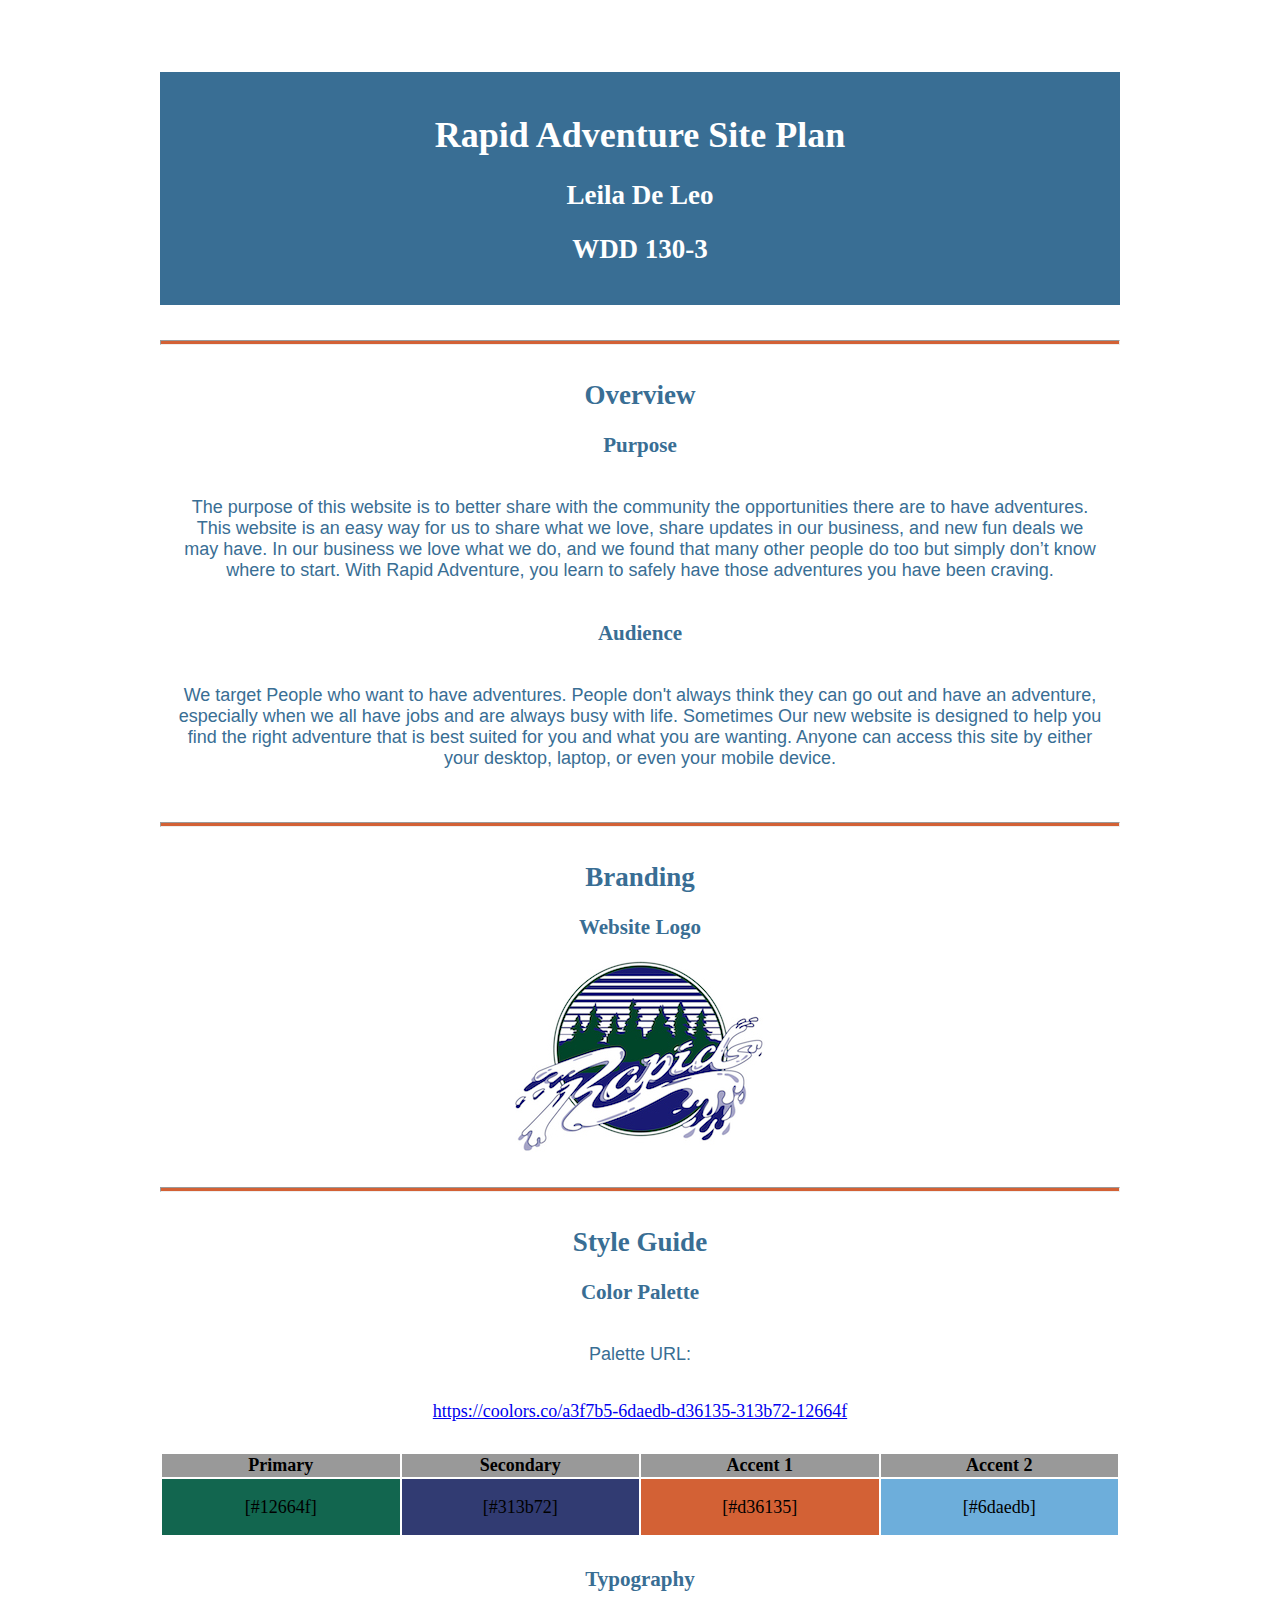
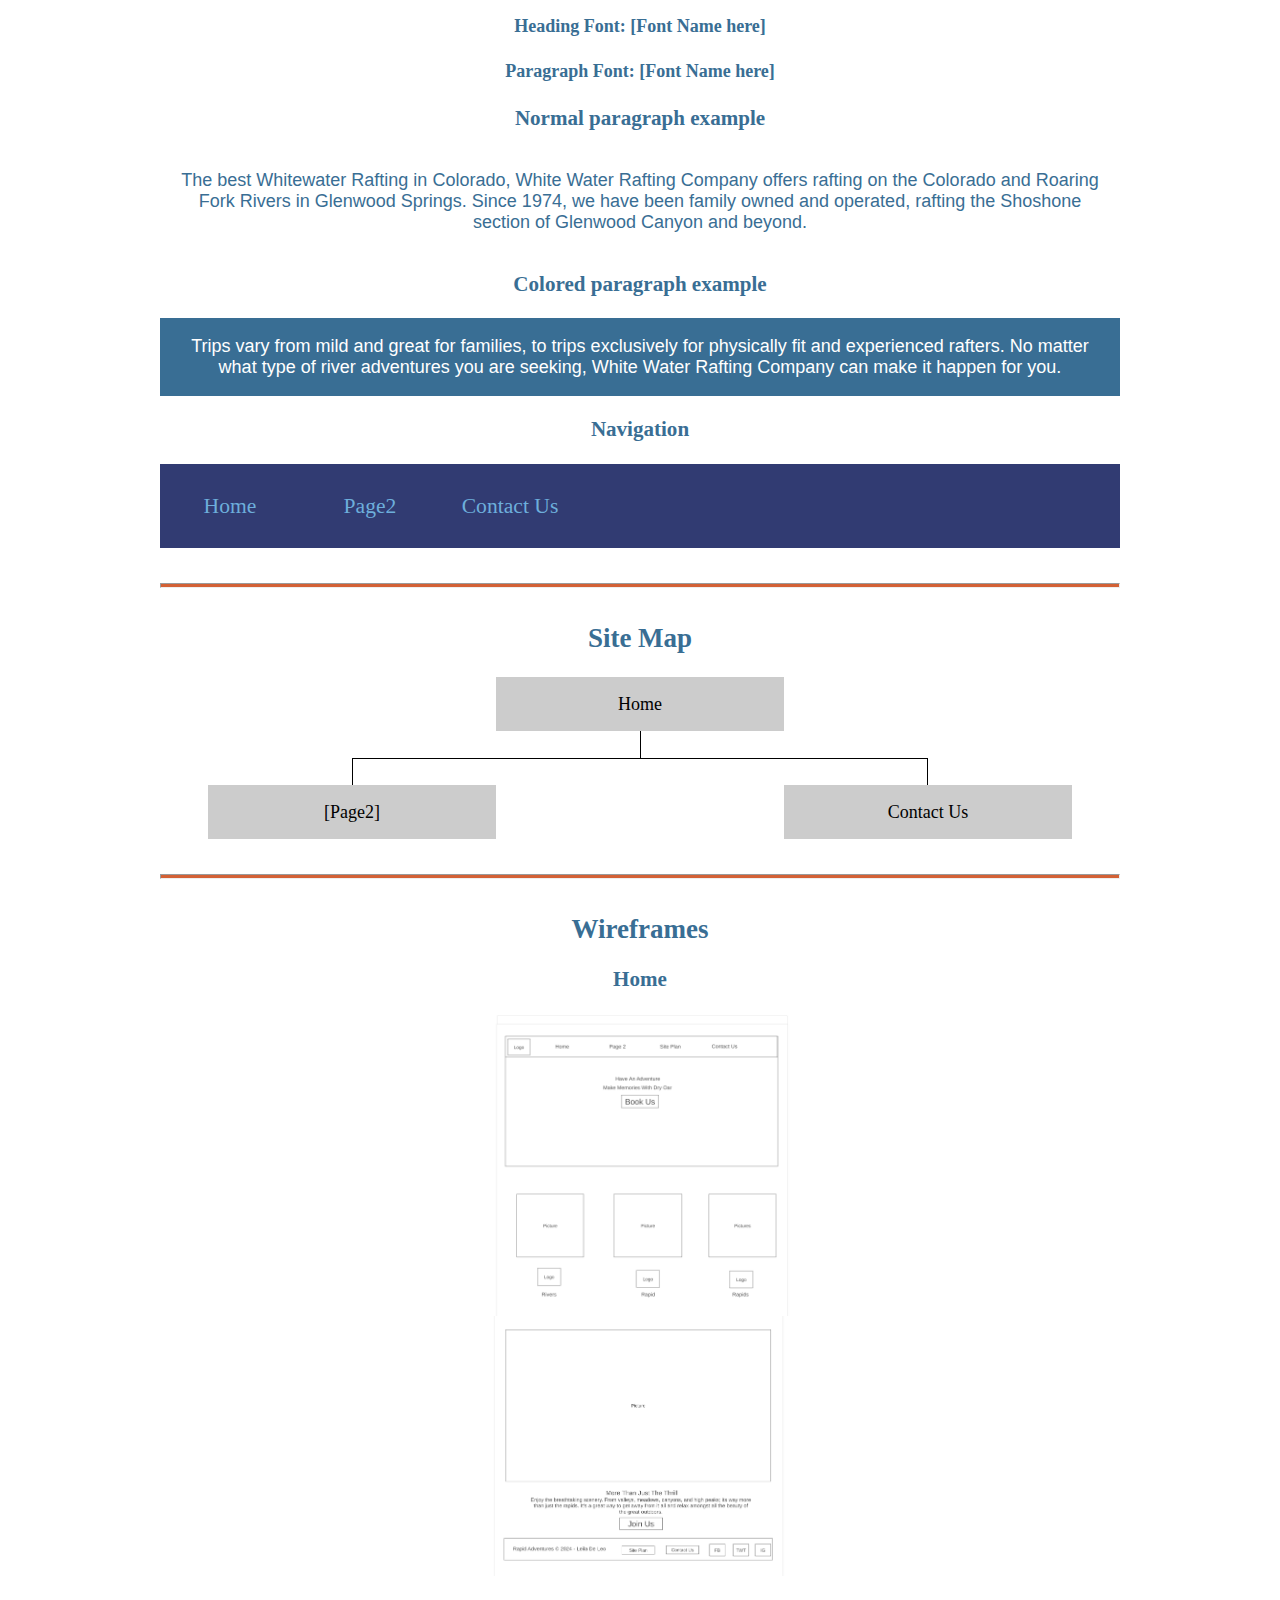
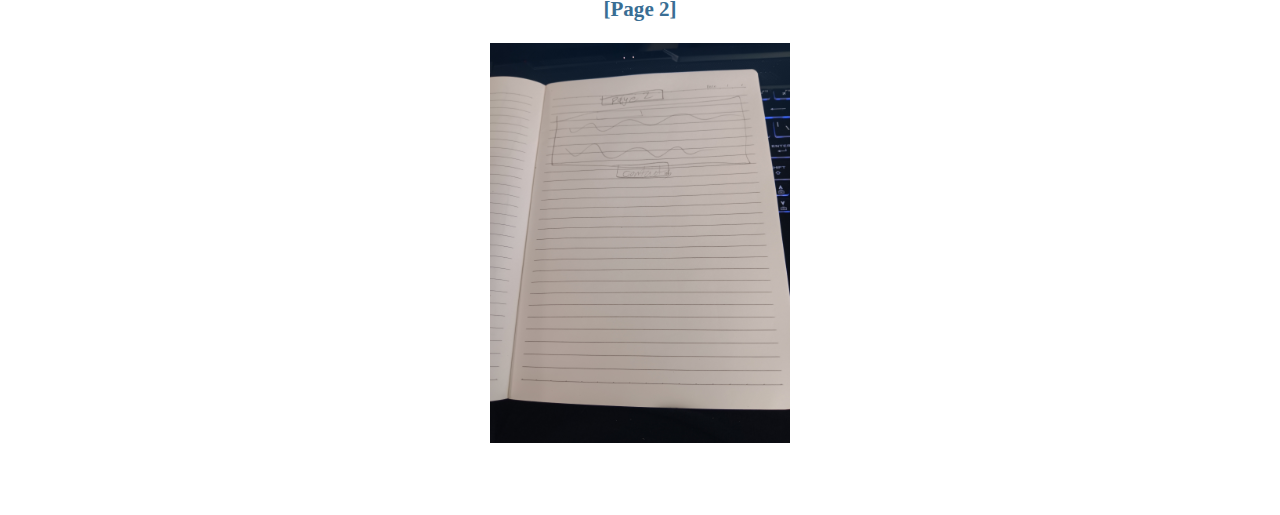
<file: wwr/site-plan-rafting.html>
<!DOCTYPE html>
<html lang="en-us">

<head>
  <meta charset="utf-8" />
  <title>Site Plan</title>
  <link type="text/css" rel="stylesheet" href="styles/site-plan-rafting.css" />
</head>

<body>
  <header>
    <h1>Rapid Adventure Site Plan</h1>
    <h2>Leila De Leo</h2>
    <h2>WDD 130-3</h2>
    <!-- In the header above, add the name of your site, your name and class number. For example if you are in section 3 you would put WDD 130-03 -->
  </header>
  <main>
    <!-- ------------------------Steps 2-5------------------------------ -->
    <hr />
    <h2>Overview</h2>
    <h3>Purpose</h3>
    <p>The purpose of this website is to better share with the community the opportunities there are to have adventures. 
        This website is an easy way for us to share what we love, share updates in our business, and new fun deals we may have.
         In our business we love what we do, and we found that many other people do too but simply don’t know where to start. 
        With Rapid Adventure, you learn to safely have those adventures you have been craving. </p>
    <!-- change this -->

    <h3>Audience</h3>
    <p>We target People who want to have adventures. 
        People don't always think they can go out and have an adventure, especially when we all have jobs and are always busy with life.
         Sometimes Our new website is designed to help you find the right adventure that is best suited for you and what you are wanting. 
         Anyone can access this site by either your desktop, laptop, or even your mobile device. </p>
    <!-- change this -->

    <hr />
    <h2>Branding</h2>
    <h3>Website Logo</h3>
    <!-- Replace this with some sort of logo for your site.  A logo can be as simple as the name of your site in a nice font :) -->
    <img src="images/Rapids_logo2.jpg" alt="Logo image" />
    <hr />
    <h2>Style Guide</h2>

    <!-- ------------------------Steps 6-9------------------------------ -->

    <h3>Color Palette</h3>
    <!--  The colors you choose for a website are one of the most important decisions you will make. Follow the instructions on the activity in Canvas then return and replace the color codes below with the hex color codes (the 6 digit numbers that show at the bottom of each color) for the colors you have chosen below.  You should have at least 2 colors but do not have to fill in all 4 if you do not need them.  -->

    <!-- Copy and paste the URL to your finished palette below. Replace the href value that is there with yours. Make sure to paste it into both the href value and the content text of the <a> tag -->
    <p>Palette URL:</p>
    <a href="https://coolors.co/a3f7b5-6daedb-d36135-313b72-12664f"
      target="_blank">https://coolors.co/a3f7b5-6daedb-d36135-313b72-12664f</a>

    <table class="colors">
      <tr>
        <th>Primary</th>
        <th>Secondary</th>
        <th>Accent 1</th>
        <th>Accent 2</th>
      </tr>
      <!-- Replace the numbers in the boxes below with your hex color codes. Then switch to the site-plan.css file and change your colors there as well. -->
      <tr>
        <td class="primary">[#12664f]</td>
        <td class="secondary">[#313b72]</td>
        <td class="accent1">[#d36135]</td>
        <td class="accent2">[#6daedb]</td>
      </tr>
    </table>

    <!-- ------------------------Steps 10-12------------------------------ -->

    <h3>Typography</h3>
    <!-- Choose a font for your paragraphs (body copy) and headlines. What font(s) have you chosen? Think also about which of your colors above you might use for background and font colors. -->

    <h4>
      Heading Font: [Font Name here]
      <!-- change this -->
    </h4>
    <h4>
      Paragraph Font: [Font Name here]
      <!-- change this -->
    </h4>
    <h3>Normal paragraph example</h3>
    <p>
      The best Whitewater Rafting in Colorado, White Water Rafting Company
      offers rafting on the Colorado and Roaring Fork Rivers in Glenwood
      Springs. Since 1974, we have been family owned and operated, rafting the
      Shoshone section of Glenwood Canyon and beyond.
    </p>
    <h3>Colored paragraph example</h3>
    <p class="colored">
      Trips vary from mild and great for families, to trips exclusively for
      physically fit and experienced rafters. No matter what type of river
      adventures you are seeking, White Water Rafting Company can make it
      happen for you.
    </p>

    <!-- ------------------------Step 13------------------------------ -->

    <h3>Navigation</h3>
    <!-- Think about how you want your navigation bar to look. In the site-plan.css file change the colors to your colors to get the look you desire. -->
    <nav>
      <a href="#">Home</a>
      <a href="#">Page2</a>
      <a href="#">Contact Us</a>
    </nav>
    <hr />
    <h2>Site Map</h2>
    <div class="sitemap">
      <div class="sm-home">Home</div>
      <div class="sm-page2">
        [Page2]
        <!-- this page will have a name later -->
      </div>
      <div class="sm-page3">Contact Us</div>

      <div class="top">&nbsp;</div>
      <div class="left">&nbsp;</div>
      <div class="right">&nbsp;</div>
    </div>
    <hr />
    <h2>Wireframes</h2>
    <!-- Create an additional wireframe for your site. List it here below the Home page wireframe. -->

    <h3>Home</h3>

    <img src="images/WireFrame1.png"  alt="home page wireframe" />
    <img src="images/WireFrame2.png" alt="home page wirefram" />

    <h3>[Page 2]</h3>
    
    <img src="images/Page2Wireframe.jpg" alt="page 2 wireframe">
  </main>
</body>

</html>
</file>
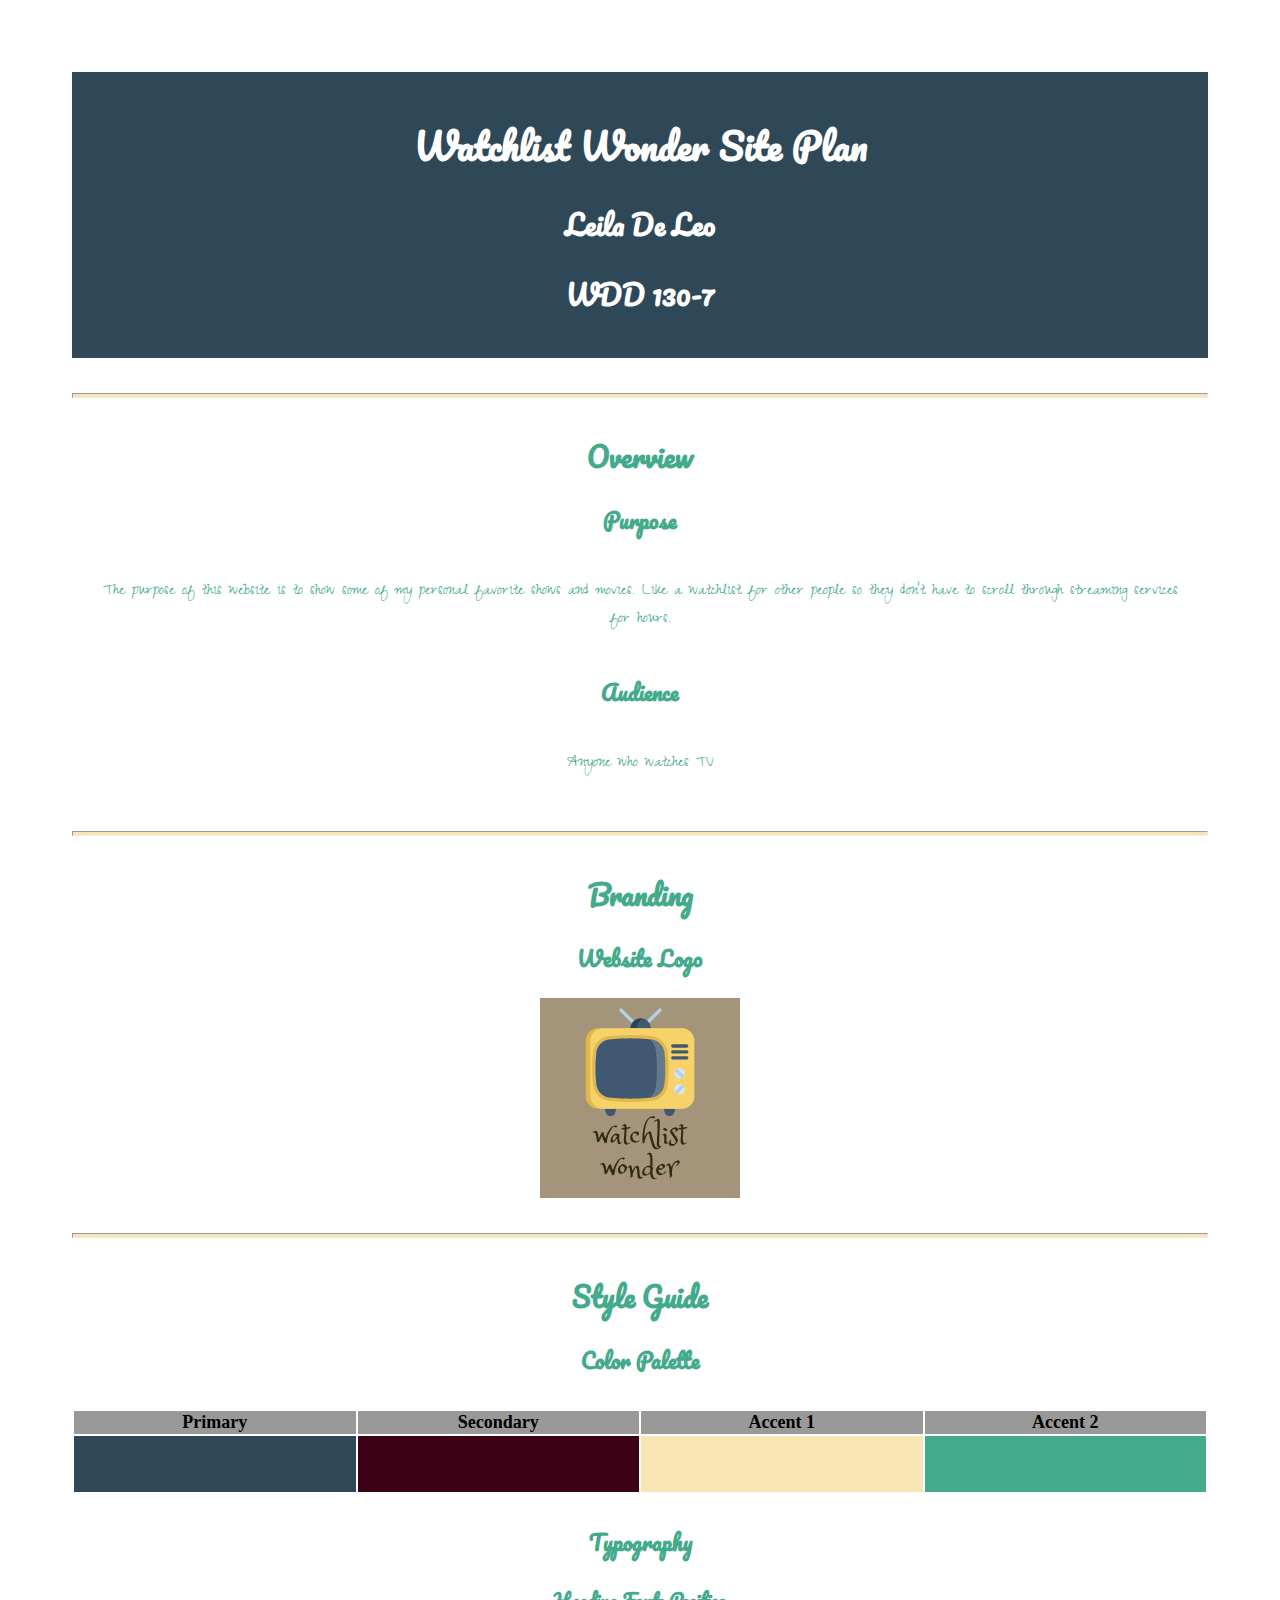
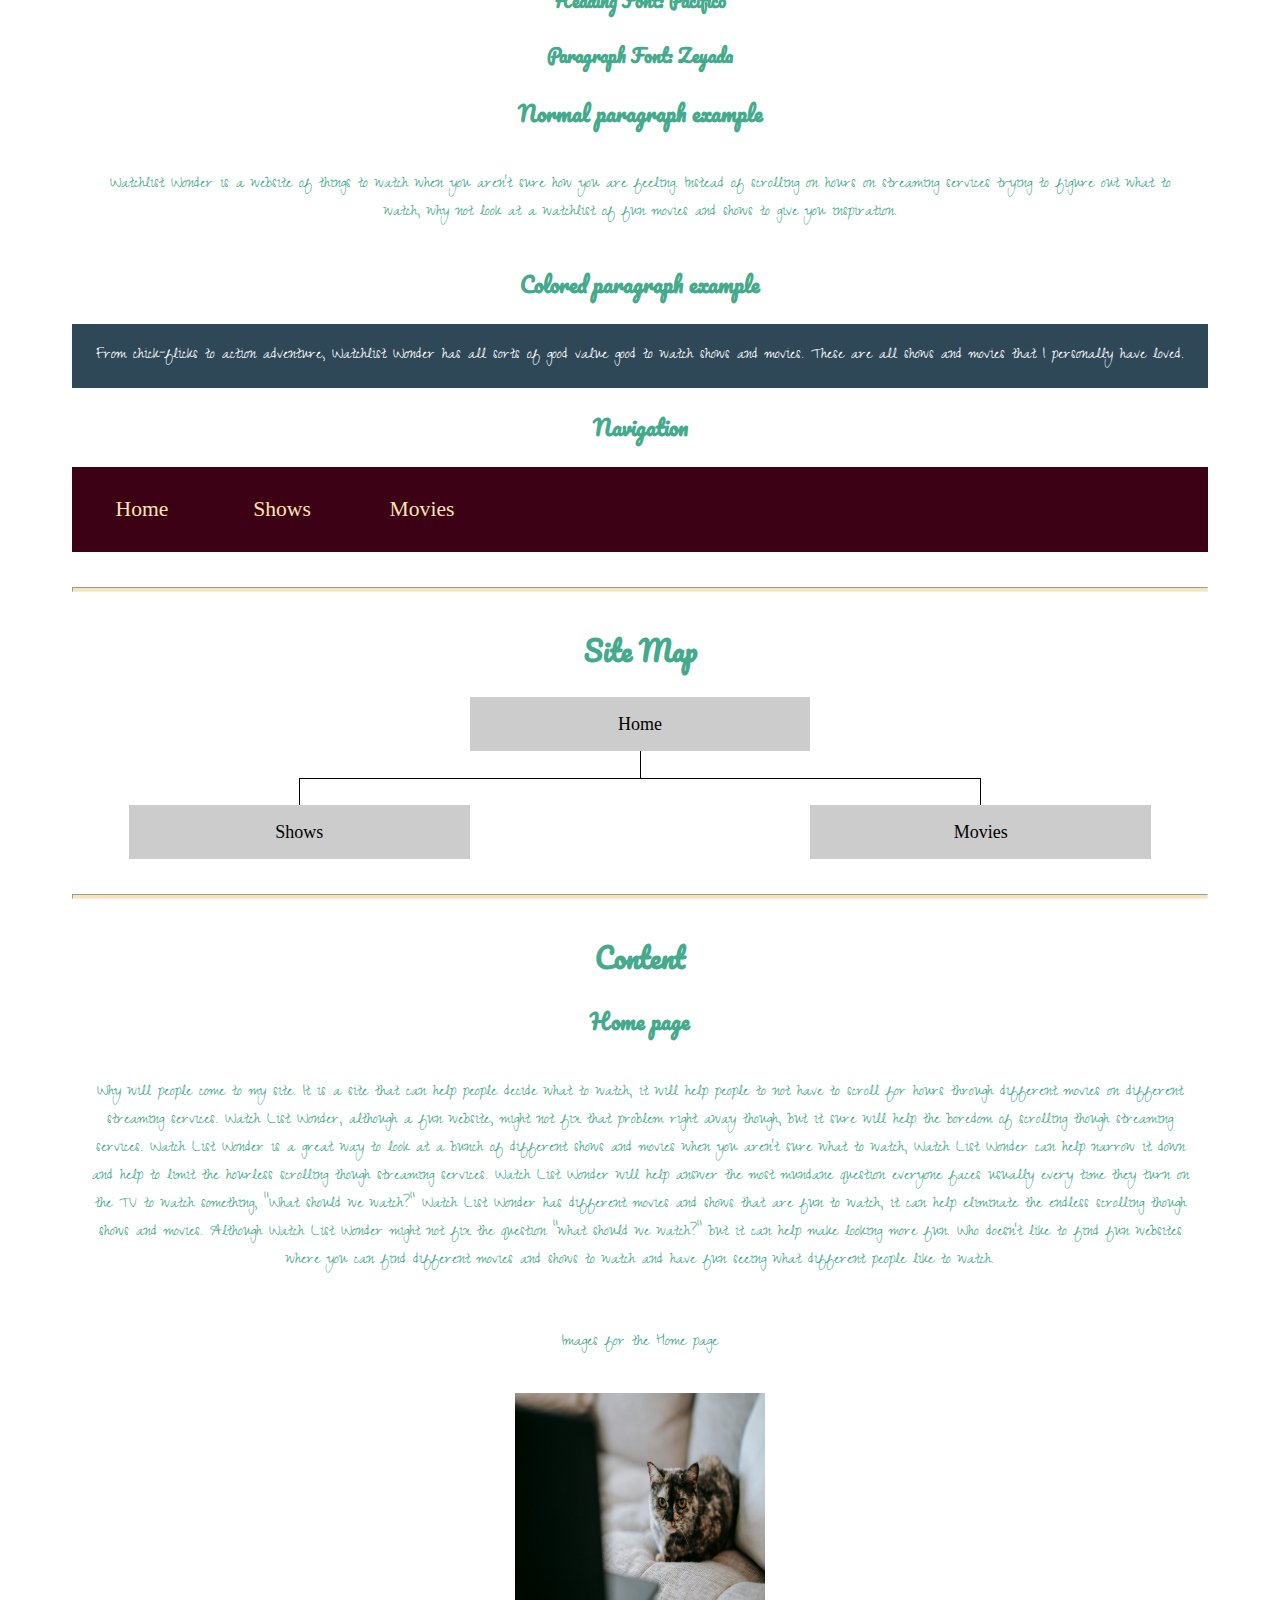
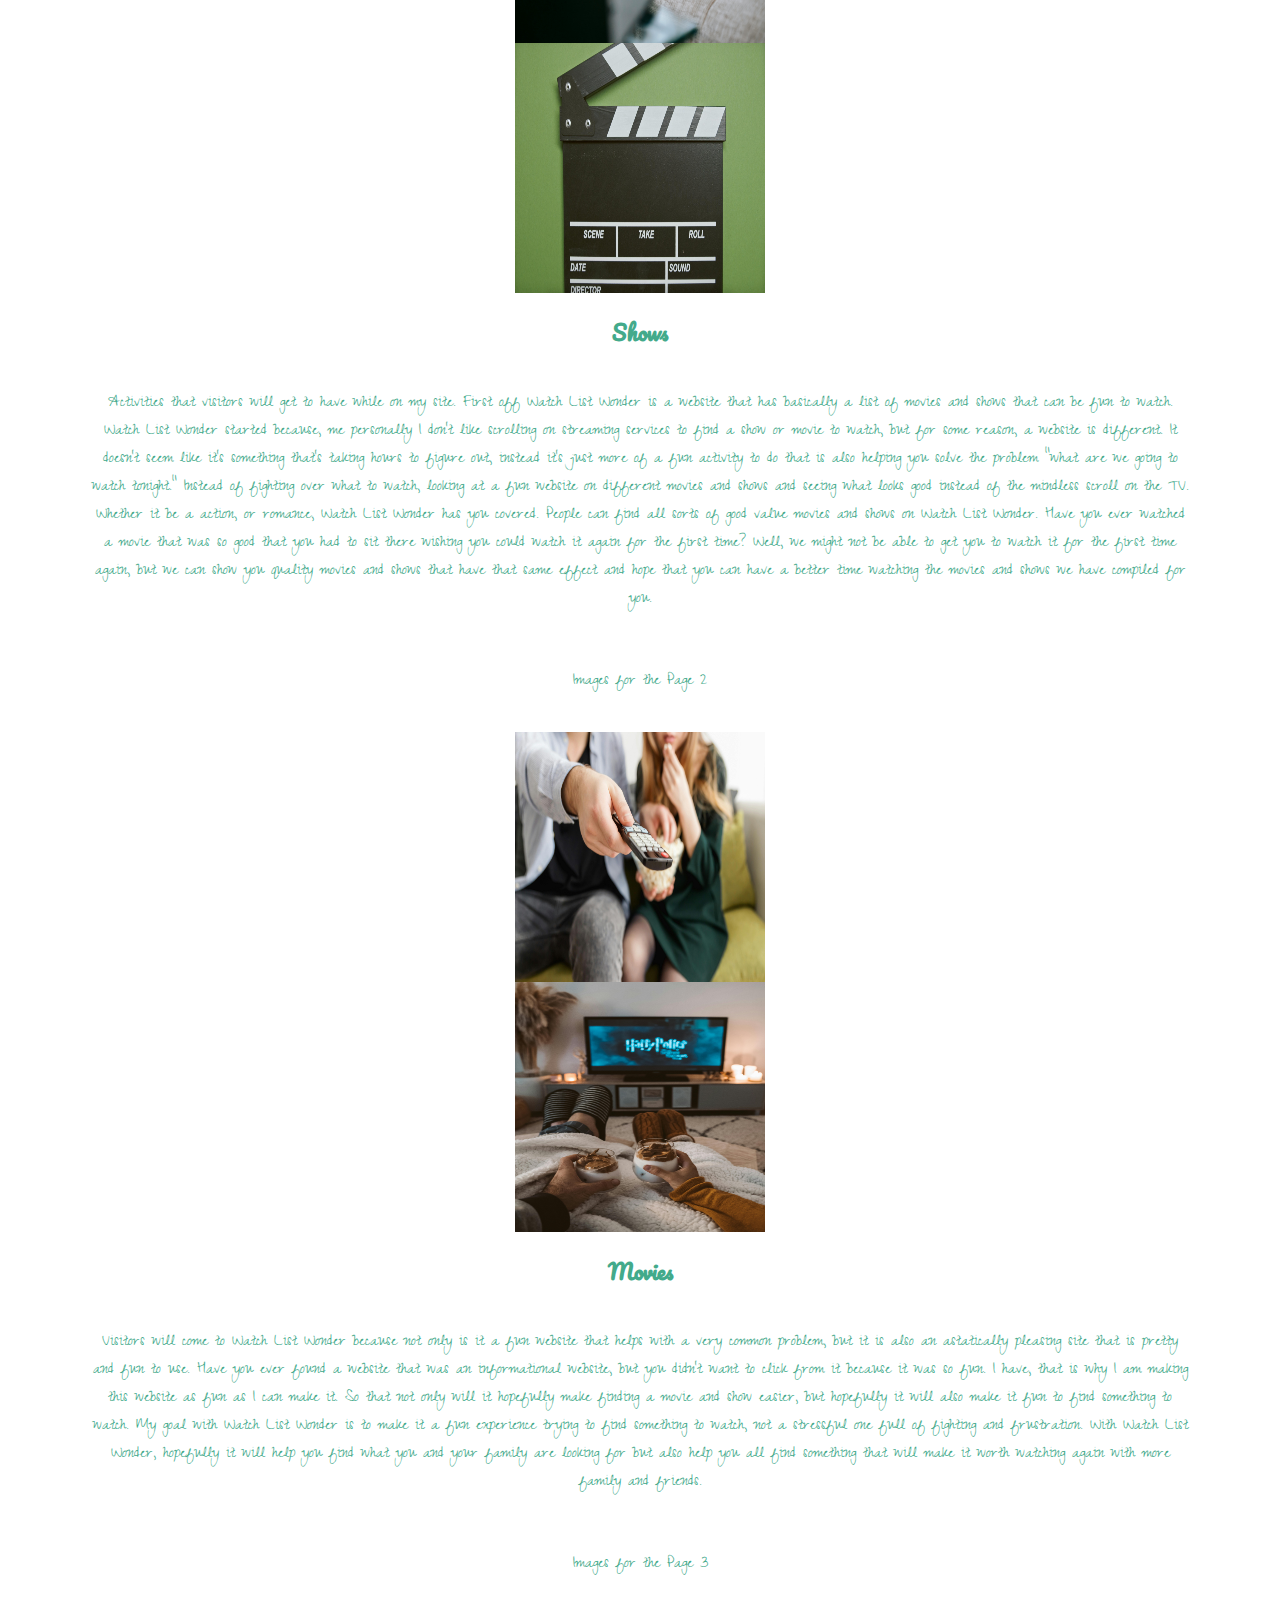
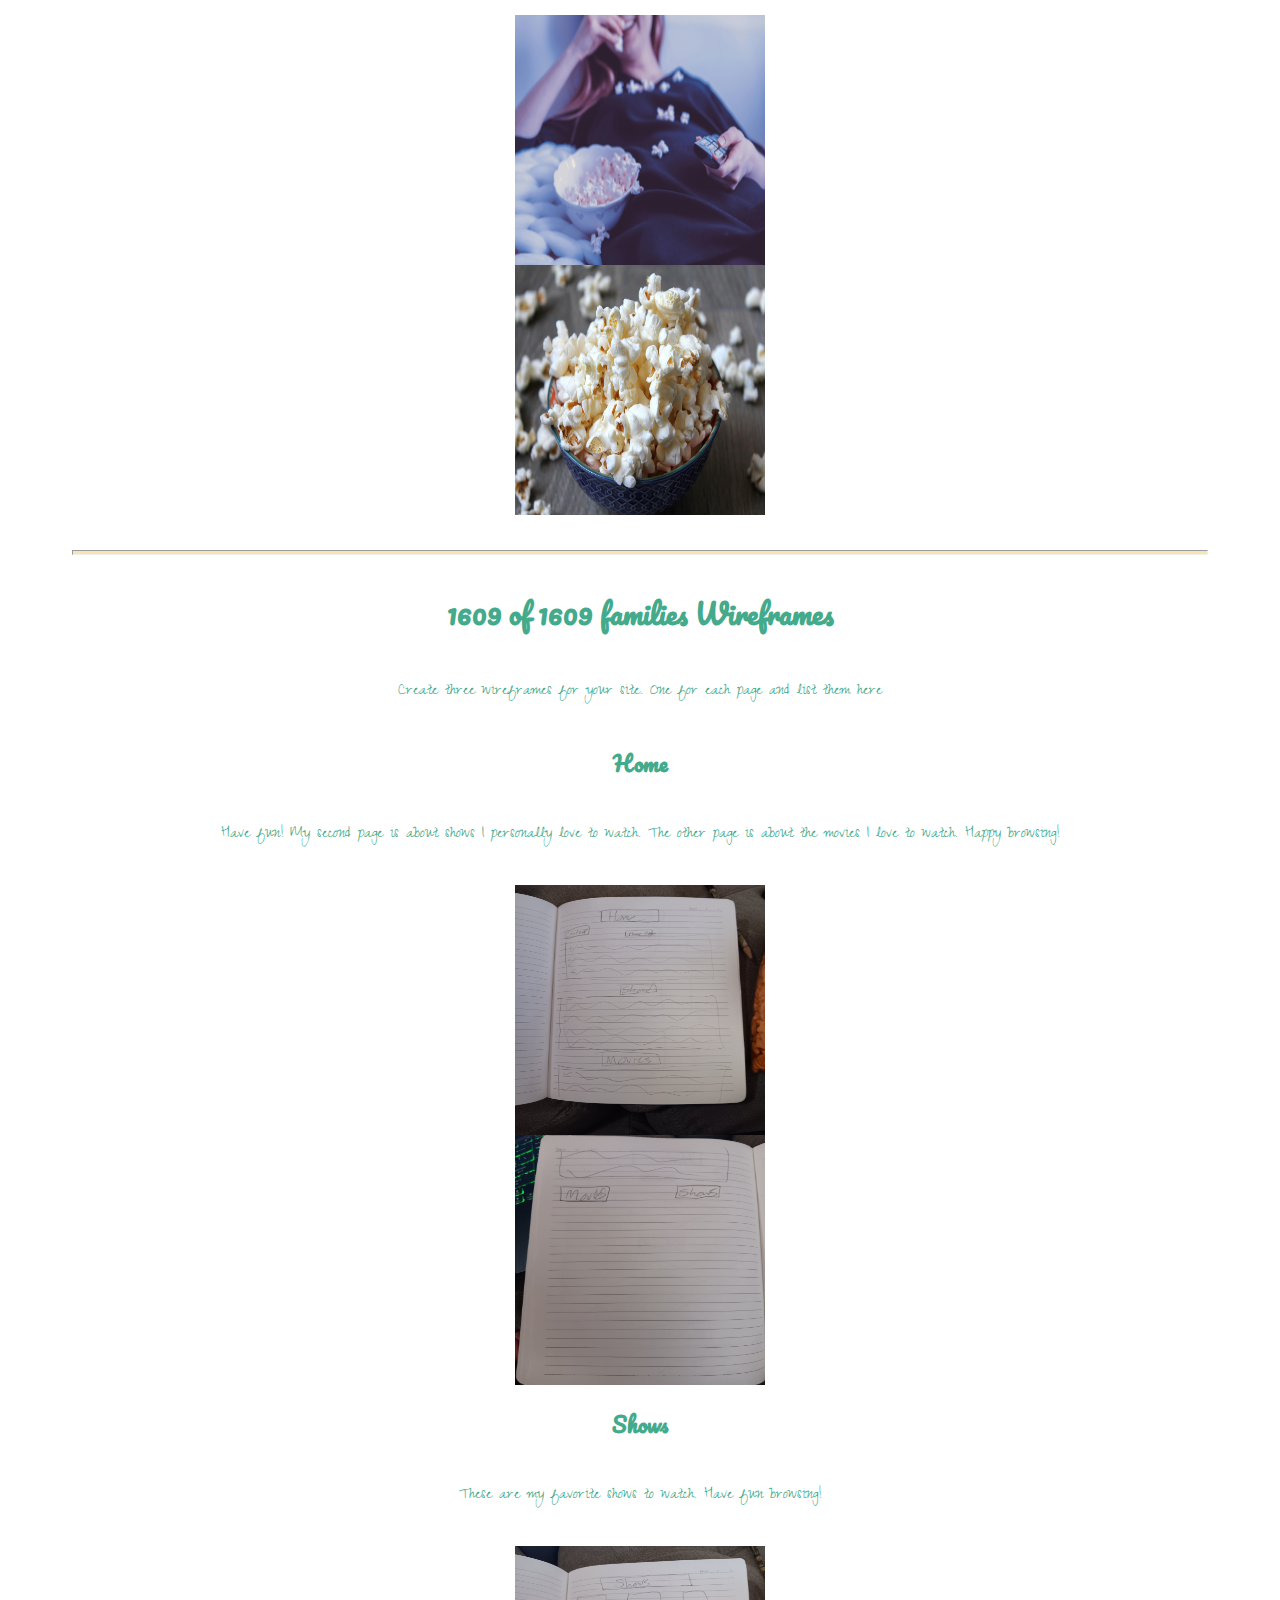
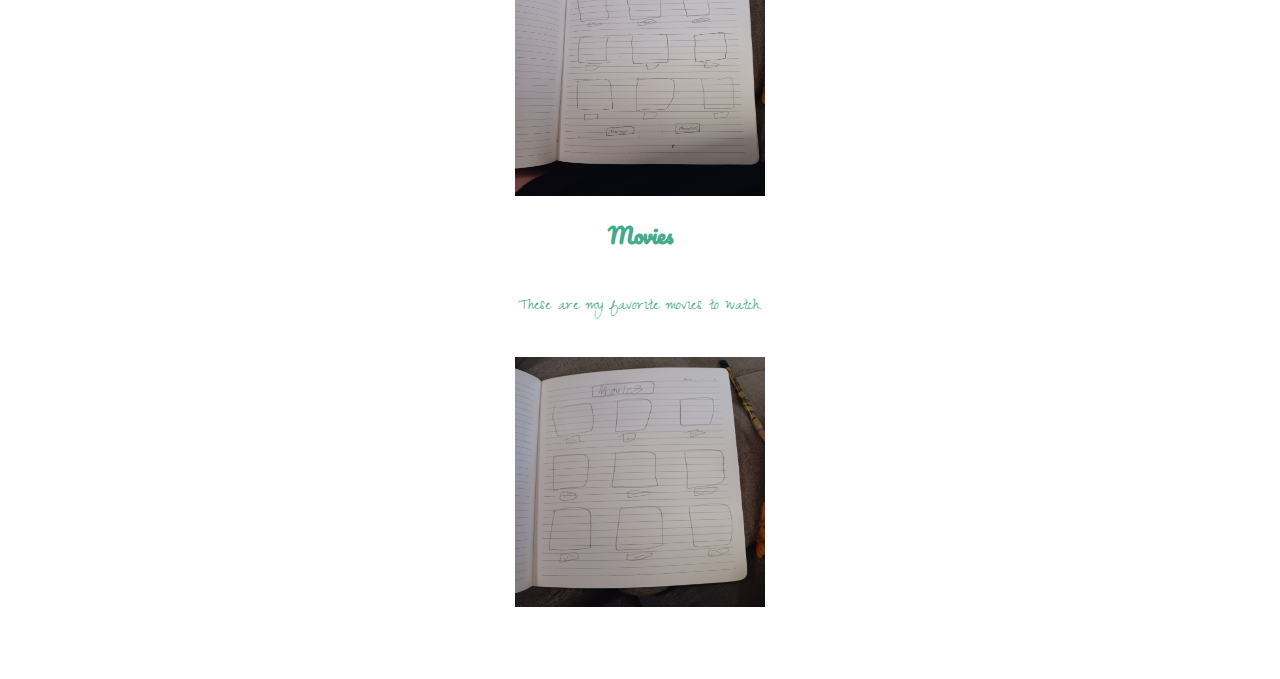
<file: wdd130/personal-site-plan/site-plan.html>
<!DOCTYPE html>
<html lang="en-us">
    
  <head>
    <meta charset="utf-8">
    <title>Site Plan</title>
    <link type="text/css" rel="stylesheet" href="styles/site-plan.css">
  </head>

  <body>
    <header>
      <h1>Watchlist Wonder Site Plan</h1>
      <h2>Leila De Leo</h2>
      <h2>WDD 130-7</h2>
      <!-- In the header above, add the name or your site, your name and class number. For example if you are in section 3 you would put WDD 130.03 -->
    </header>
    <main>

      <!-- ------------------------Steps 2-3------------------------------ -->
      <hr>
      <h2>Overview</h2>
      <h3>Purpose</h3>
      <p>The purpose of this website is to show some of my personal favorite shows and movies. 
        Like a watchlist for other people so they don't have to scroll through streaming services for hours.</p>  <!-- change this -->

      <h3>Audience</h3>
      <p>Anyone who watches TV</p>  <!-- change this -->

      <hr>
      <h2>Branding</h2>
      <h3>Website Logo</h3>
      <!-- Replace this with some sort of logo for your site.  A logo can be as simple as the name of your site in a nice font :) -->
      <img src="images/watchlistwonderlogo.png" alt="Logo image">
      <hr>
      <h2>
        Style Guide
      </h2>

      <!-- ------------------------Steps 4-8------------------------------ -->

      <h3>
        Color Palette
      </h3>
      <!--  The colors you choose for a website are one of the most important decisions you will make. Follow the instructions on the activity in iLearn. You should have at least 2 colors but do not have to fill in all 4 if you do not need them.  -->

      <table class="colors">
        <tr><th>Primary</th><th>Secondary</th><th>Accent 1</th><th>Accent 2</th></tr>
        <!-- Switch to the site-plan.css file and change your colors there. -->
        <tr><td class="primary"></td><td class="secondary"></td><td class="accent1"></td><td class="accent2"></td></tr>
      </table>

      <!-- ------------------------Step 9------------------------------ -->

      <h3>
        Typography
      </h3>
      <!-- Choose a font for your paragraphs (body copy) and headlines. What font(s) have you chosen? Why did you choose what you did?  Make sure to review the list of web safe fonts at W3Schools.org as a starting point.  Think also about which of your colors above you might use for background and font colors. -->

      <h4>
        Heading Font: Pacifico  <!-- change this -->
      </h4>
      <h4>
        Paragraph Font: Zeyada  <!-- change this -->
      </h4>
      <h3>
        Normal paragraph example
      </h3>
      <p>
        Watchlist Wonder is a website of things to watch when you aren't sure how you are feeling.
        Instead of scrolling on hours on streaming services trying to figure out what to watch, why not look
         at a watchlist of fun movies and shows to give you inspiration.
      </p>
      <h3>
        Colored paragraph example
      </h3>
      <p class="colored">
        From chick-flicks to action adventure, Watchlist Wonder has all sorts of good value good to watch shows and movies.
        These are all shows and movies that I personally have loved. 
      </p>

      <!-- ------------------------Step 10------------------------------ -->

      <h3>
        Navigation
      </h3>
      <!-- Think about how you want your navigation bar to look. In the site-plan.css file change the colors to your colors to get the look you desire. --> 
      <nav>
        <a href="#">Home</a>
        <a href="#">Shows</a>
        <a href="#">Movies</a>
      </nav>
      <hr>
      <h2>
        Site Map
      </h2>
      <div class="sitemap">
        <div class="sm-home">
          Home
        </div>
        <div class="sm-page2">
          Shows <!-- change this -->
        </div>
        <div class="sm-page3">
          Movies  <!-- change this -->
        </div>

        <div class="top">
          &nbsp;
        </div>
        <div class="left">
          &nbsp;
        </div>
        <div class="right">
          &nbsp;
        </div>

      </div>

      <!-- --------Content Section -------------- -->
      <hr>
      <h2>
        Content
      </h2>
      <h3>Home page</h3>
      <p>
        Why will people come to my site. 
        It is a site that can help people decide what to watch, it will help people to not have to scroll for hours through different movies on different streaming services. 
        Watch List Wonder, although a fun website, might not fix that problem right away though, but it sure will help the boredom of scrolling though streaming services. 
        Watch List Wonder is a great way to look at a bunch of different shows and movies when you aren't sure what to watch, Watch List Wonder can help narrow it down and 
        help to limit the hourless scrolling though streaming services. Watch List Wonder will help answer the most mundane question everyone faces usually every time they turn 
        on the TV to watch something, “What should we watch?” Watch List Wonder has different movies and shows that are fun to watch, it can help eliminate the endless scrolling 
        though shows and movies. Although Watch List Wonder might not fix the question “what should we watch?” but it can help make looking more fun. 
        Who doesn’t like to find fun websites where you can find different movies and shows to watch and have fun seeing what different people like to watch. 
      </p>
      <p>Images for the Home page</p>
        <img src="images/cat.jpg" alt="image for homepage" width="250" height="250">
        <img src="images/Action.jpg" alt="image for homepage" width="250" height="250">

      </ul>
      <h3>Shows</h3>
      <p>
        Activities that visitors will get to have while on my site. First off Watch List Wonder is a website that has basically a list of movies and shows that can be fun to watch.
         Watch List Wonder started because, me personally I don’t like scrolling on streaming services to find a show or movie to watch, but for some reason, a website is different. 
         It doesn’t seem like it’s something that's taking hours to figure out, instead it's just more of a fun activity to do that is also helping you solve the problem “what are we going to watch tonight.” 
         Instead of fighting over what to watch, looking at a fun website on different movies and shows and seeing what looks good instead of the mindless scroll on the TV. Whether it be a action, or romance, 
         Watch List Wonder has you covered. People can find all sorts of good value movies and shows on Watch List Wonder. Have you ever watched a movie that was so good that you had to sit there wishing you 
         could watch it again for the first time? Well, we might not be able to get you to watch it for the first time again, but we can show you quality movies and shows that have that same effect and hope that
          you can have a better time watching the movies and shows we have compiled for you. 
      </p>
      <p>Images for the Page 2</p>
        <img src="images/scolling2.jpg" alt="image for page" width="250" height="250">
        <img src="images/relaxing.jpg" alt="image for page" width="250" height="250">

      </ul>
      <h3>Movies</h3>
      <p>
        Visitors will come to Watch List Wonder because not only is it a fun website that helps with a very common problem, but it is also an astatically pleasing site that is pretty and fun to use.
         Have you ever found a website that was an informational website, but you didn’t want to click from it because it was so fun. I have, that is why I am making this website as fun as I can make it.
          So that not only will it hopefully make finding a movie and show easier, but hopefully it will also make it fun to find something to watch. My goal with Watch List Wonder is to make it a fun experience
           trying to find something to watch, not a stressful one full of fighting and frustration. With Watch List Wonder, hopefully it will help you find what you and your family are looking for but also help you 
           all find something that will make it worth watching again with more family and friends. 
      </p>
      <p>Images for the Page 3</p>
        <img src="images/Scrolling.jpg" alt="image for page3" width="250" height="250">
        <img src="images/popcorn.jpg" alt="image for page3" width="250" height="250">

      </ul>
      <hr>
      <h2>
      1609 of 1609 families
      
      
        Wireframes
      </h2>
      <p>
        Create three wireframes for your site. One for each page and list them here</p>

      <h3>Home</h3>
      <p>         
        Have fun! My second page is about shows I personally love to watch. The other page is about the movies I love to watch. Happy browsing!
      </p>
      <img src="images/HomeWireFrame.jpg" alt="home page wireframe" width="250" height="250">
      <img src="images/HomeWireFrame2.jpg" alt="home page wireframe" width="250" height="250">

      <h3>Shows</h3>
      <p>         
        These are my favorite shows to watch. Have fun browsing!
      </p>
      <img src="images/ShowsWireFrame.jpg" alt="page 2 wireframe" width="250" height="250">

      <h3>Movies</h3>
      <p>         
        These are my favorite movies to watch. 
      </p>
      <img src="images/MovieWireFrame.jpg" alt="page 3 wireframe" width="250" height="250">
    </main>
  </body>

</html>
</file>
<file: wwr/styles/style.css>
#content {
   max-width: 1600px;
   margin: 0 auto;
}
nav a{
    text-align: center;
    color:#d36135;
    text-decoration: none;
    padding: 35px;
}
#hero-msg h1, #hero-msg h4 {
    text-align: center;
}
#hero-img{
    width: 100%
}
#hero{
    display: grid;
    grid-template-columns: 1fr 3fr 1fr;
    margin-top: -100px;
}
#hero-box{
    grid-column: 1/4;
    grid-row: 1/3;
    z-index: -1;
}
#hero-msg h4 {
    color: white;
}
#hero-msg {
    grid-column: 2/3;
    grid-row: 1/2;
    margin-top: 100px;
}
.button-box {
    text-align: center;
}
main section {
    text-align: center;
}
body{
    background-color: #6daedb;
    background-color: #6daedb;
    font-family:'Franklin Gothic Medium', 'Arial Narrow', Arial, sans-serif;
    font-size: 22px;
    margin: 0;
    padding:0;
}
header {
    display: grid;
    grid-template-columns: 150px auto;
    background-color: rgba(20, 30, 13, .7);
}
nav a:hover {
    display: flex;
    justify-content: space-around;
    background-color: #a3f7b5;
    color: #d36135;
}
.home-title {
    color: #001427;
    font-family:'Times New Roman', Times, serif;
    margin-top: 10px;
}
h4{
    color:#001427
}
.book, .join {
    background-color: #d36135;
    text-decoration: none;
    text-decoration: none;
    font-family:'Gill Sans', 'Gill Sans MT', Calibri, 'Trebuchet MS', sans-serif;
    padding: 15px 30px;
    margin-top: 50px;
    border-radius: 5px;
}
.book:hover, .join:hover {
    background-color: #E8DFB3;
}
.msg h2 {
    color:#001427
}
.msg p{
    color:#001427;
    font-family:'Franklin Gothic Medium', 'Arial Narrow', Arial, sans-serif;
    padding-bottom: 15px;
}
#background{
    background-color:#313b72;
}
.msg {
    background-color: #a3f7b5;
    padding-bottom:35px;
    grid-column: 6/10;
    grid-row: 6/7;
    box-shadow: 5px 5px 10px #6f7364
}
footer {
    background-color:#a3f7b5;
    padding: 25px 50px;
    margin-top: 200px;
    display: flex;
    justify-content: space-around;
    align-items: center;
}
footer a {
    color: #001427;
    text-decoration: none;
}
footer a:hover {
    color: #001427;
}
footer p{
    font-size: 1.2em;
}
footer p a:hover {
    text-decoration: underline;
}
.icon .logo_link{
    width:80px;
    padding-top: 5px;
    justify-self: center;
    align-self: center;
}
.icon{
    padding-top: 10px;
}
footer .social img{
    padding-top: 15px;
}
.rivers-card, .camping-card, .rapids-card {
margin: 200px 0;
}
.card-img {
    border: 10px solid #d9c2a3;
    transition: transgorm .5s;
    box-shadow: 5px 5px 10px #6f7364
}
.card-img:hover {
    opacity: .6;
    transform:scale(1.1) 
}
.mountains {
    width: 100%;
    grid-column: 2/7;
    grid-row: 5/8;
    box-shadow: 5px 5px 10px #6f7364
}
.rivers-card {
    grid-column: 2/4;
    grid-row: 2/3;
}
.campling-card {
    grid-column: 5/7;
    grid-row: 2/3;
}
.rapids-card {
    grid-column: 8/10;
    grid-row: 2/3;
}
#background {
    grid-column: 1/11;
    grid-row: 4/9;
}
main section img {
    box-sizing: border-box;
}
@media screen and (max-width: 900px) {
    #hero, .home-grid {
        display: block;
        height: auto;
    }
    nav, footer {
        flex-direction: column;
    }
    nav a {
        display: block;
        padding: 15px;
    }
    #hero {
        margin-top: 0;
    }
    #hero-msg {
        margin-top: 0;
    }
    #hero-msg h4 {
        display: none;
    }
    #hero-msg h1 {
        color: #6f7364;
    }
    .home-title {
        font-size: 25px;
    }
    .rivers-card, .camping-card, .rapids-card { 
        margin: 50px auto;
        width: 60%;
    }
    #background {
        display: none;
    }
    .mountains, .msg {
        width: 80%;
        display: block;
        margin: 0 auto;
    }
    footer {
        margin-top: 25px;
    }
}
</file>
<file: wdd130/personal-site-plan/styles/site-plan.css>
/* if you are using any Google fonts change the font names below to your fonts. 
Any spaces in your font name should be replaced with a +. 
Fonts are separated by a | */
@import url('https://fonts.googleapis.com/css2?family=Pacifico&family=Zeyada&display=swap');

:root {
  /* change the values below to your colors from your palette */
  --primary-color: #2F4858;
  --secondary-color: #3C0114;
  --accent1-color: #F9E5B3;
  --accent2-color: #43AA8B;

  /* change the values below to your chosen font(s) */
  --heading-font: "Pacifico";
  --paragraph-font: Zeyada, Helvetica, sans-serif;

  /* these colors below should be chosen from among your palette colors above */
  --headline-color-on-white: #43AA8B;  /* headlines on a white background */ 
  --headline-color-on-color: white; /* headlines on a colored background */ 
  --paragraph-color-on-white: #43aa8b; /* paragraph text on a white background */ 
  --paragraph-color-on-color: white; /* paragraph text on a colored background */ 
  --paragraph-background-color: #2F4858;
  --nav-link-color: #F9E5B3;
  --nav-background-color: #3C0114;
  --nav-hover-link-color: white;
  --nav-hover-background-color: #396E94;
}


/*  Look around below...but DON'T CHANGE ANYTHING! */

body {
  max-width: 1200px;
  margin: 0 auto;
  padding: 4em;
  font-size: 18px;
  text-align: center;
}
img {
  display: block;
  margin: 0 auto;
}
h1, h2, h3, h4, h5, h6 {
  font-family: var(--heading-font);
  color: var(--headline-color-on-white);
}
h2 {
  text-align: center;
}
hr {
  height: 3px;
  margin: 35px 0;
  background: var(--accent1-color);
}
header {
  padding: 1em;
  text-align: center;
  color: var(--headline-color-on-color);
  background-color: var(--paragraph-background-color);
}
header > h1, header > h2 {
  color: var(--headline-color-on-color);
}

p {
  font-family: var(--paragraph-font);
  color: var(--paragraph-color-on-white);
  padding: 1em;
}
.colors {
  width: 100%;
  min-width: 350px;
  margin: 30px auto;
  text-align: center;
}
.colors th {
  background-color: #999;
}
.colors td{
  width: 25%;
  height: 3em;
}

.primary {
  background-color: var(--primary-color);
}
.secondary {
  background-color: var(--secondary-color);
}
.accent1 {
  background-color: var(--accent1-color);
}
.accent2{
  background-color: var(--accent2-color);
}

p.colored {
  background-color: var(--paragraph-background-color);
  color: var(--paragraph-color-on-color);
}

nav {
  background-color: var(--nav-background-color);
  line-height: 3em;
  text-align: center;
  font-size: 1.2em;
}
nav  {
  list-style-type: none;
  display: flex;

}
nav a {
  padding:1em;
  min-width: 120px;
  text-decoration: none;
  padding: 10px;

}
nav a:link, nav a:visited {
  color: var(--nav-link-color);
}
nav a:hover {
  color: var(--nav-hover-link-color);
  background-color: var(--nav-hover-background-color);
}

.sitemap {
  display: grid;
  justify-content: center;

  grid-template-columns: repeat(6, 15%);
  grid-template-rows: 3em 1.5em 1.5em 3em;
  grid-template-areas: ". . home home . ."
    ". . . top . ."
    ". left left right right ."
    "page2 page2 . . page3 page3";
}
.sitemap > div {

  text-align: center;

}
.sm-home {
  grid-area: home;
  background-color: #ccc;
  line-height: 3em;
}
.sm-page2 {
  grid-area: page2;
  background-color: #ccc;
  line-height: 3em;
}
.sm-page3 {
  grid-area: page3;
  background-color: #ccc;
  line-height: 3em;
}

.top {
  grid-area: top;
  border-left: 1px solid;
}

.left {
  grid-area: left;
  border-top: 1px solid;
  border-left: 1px solid;
}

.right {
  grid-area: right;
  border-top: 1px solid;
  border-right: 1px solid;
}
</file>
<file: positionstyles.css>
/* CSS - Name: "positionstyles.css" */
/* Activity 1 styles */
.content1 {
  /* This is the parent of the activity 1 boxes. */
display: grid;
grid-template-columns: 1fr 1fr;
justify-items: center;
gap: 20px;
}
.red1 { 
  width: 100%; 
  height: 100px; 
  background-color: red; 
  grid-column: 1/3;
} 
.green1 {
  width: 200px; 
  height: 200px; 
  background-color: green; 

} 
.yellow1 {
  width: 200px; 
  height: 200px; 
  background-color: gold; 
} 
.blue1 {
  width: 100%; 
  height: 100px; 
  background-color: blue; 
  grid-column: 1/3;
} 
/* Activity 2 styles */ 
.content2 {
  /* This is the parent of the activity 2 boxes. */
  display: grid;
  grid-template-columns: 50px 50px 50px 50px 50px
}
.red2 {
  width: 100px; 
  height: 100px; 
  background-color: red; 
} 
.green2 { 
  width: 100px; 
  height: 100px; 
  background-color: green; 
  margin-top: 3em
} 
.yellow2 {
  width: 100px; 
  height: 100px; 
  background-color: gold; 
  margin-top: 6em
} 
.blue2 {
  width: 100px; 
  height: 100px; 
  background-color: blue;
  margin-top: 9em 
} 
/* Activity 3 styles */ 
.content3 {
  /* This is the parent of the activity 3 boxes. */
  display: grid;
  grid-template-columns: 1fr 1fr;
  grid-column-gap: 3em 
}
.red3 {
  width: 100%; 
  height: 100px; 
  background-color: red; 
  grid-column: 1/3;
} 
.green3 {
  width: 100%; 
  height: 100px; 
  background-color: green;
} 
.yellow3 {
  width: 100%; 
  height: 100px; 
  background-color: gold; 
} 
.blue3 {
  width: 100%;
  height: 100px; 
  background-color: blue;
  grid-column: 1 / 2 span; 
} 
/* Activity 4 styles */ 
.content4 {
  /* This is the parent of the activity 4 boxes. */
  height: 400px;
  display:grid; 
  grid-template-columns: 50% 100% 100% 100%;
  grid-template-rows: 33.3% 33.3% 33.3%;
}
.red4 {
  width: 100%; 
  height: inherit; 
  background-color: red; 
  grid-row: 1;
} 
.green4 {
  width: 50%; 
  height: 100%; 
  background-color: green; 
  grid-row: 1;
} 
.yellow4 {
  width: 50%; 
  height: 100%; 
  background-color: gold; 
  grid-row: 2;
  grid-column: 2;
} 
.blue4 {
  width: 50%; 
  height: 100%; 
  background-color: blue; 
  grid-row: 3;
  grid-column: 2;
} 
/* Activity 5 styles */ 
.content5 {
  /* This is the parent of the activity 5 boxes. */
  height: 400px;
  display:block;

}
.red5 { 
  width: 100%; 
  height: 25%; 
  background-color: red; 
} 
.green5 { 
  width: 100px; 
  height: 100px; 
  background-color: green; 
  float:left
} 
.yellow5 {
  width: 100%; 
  height: 50%; 
  background-color: gold; 

} 
.blue5 {
  width: 100%; 
  height: 25%; 
  background-color: blue; 
} 
/* Activity 6 styles */ 
.content6 {
  /* This is the parent of the activity 6 boxes. */
  display: grid;
  grid-template-columns: 100px 100px 100px 100px 100px 100px;
}
.red6 {
  width: 400px; 
  height: 200px; 
  background-color: red; 
  grid-column: 1 / 4 span;
  grid-row: 1 / 2 span;
} 
.green6 {
  width: 200px; 
  height: 200px; 
  background-color: green; 
  grid-column: 1 / span 2;
  grid-row: 5 / span 2;
  z-index: 1
} 
.yellow6 {
  width: 200px; 
  height: 400px; 
  background-color: gold;
  grid-column: 5 / span 2;
  grid-row: 3/ span 4; 
  z-index: 1
} 
.blue6 {
  width: 400px; 
  height: 400px; 
  background-color: blue; 
  grid-column: 2 / span 4;
  grid-row: 2 / span 4;
} 


/* Do not make any changes below here */
.activity {
  width: 70%; 
  margin: 20px auto; 
  font-family: Arial, sans-serif; 
  border: 1px solid black; 
  padding: 10px; 
  clear:both; 
  overflow: auto;
} 

.hint {
  border: 1px solid grey;
  background: #e0e0e0;
  padding: .5em;
  position: relative;
  margin: 1em 0;
}
.hint h3 {
  margin: 0;
}
.hint:hover {
  background: #d0d0d0;
}
.hint > div {
  display: none;
}

.hint input[type=checkbox] {
  position: absolute;
  width: 100%;
  height: 100%;
  opacity: 0;
  z-index: 1;
  cursor: pointer;
}

.hint input[type=checkbox]:checked ~ div {
  display: block;
}

.hint i {
  position: absolute;
  transform: translate(-6px, 0);
  margin-top: 16px;
  right: 10px;
  top: -3px;
}
.hint i:before, .hint i:after {
  content: "";
  position: absolute;
  background-color: black;
  width: 3px;
  height: 9px;
}
.hint i:before {
  transform: translate(2px, 0) rotate(45deg);
}
.hint i:after {
  transform: translate(-2px, 0) rotate(-45deg);
}

.hint input[type=checkbox]:checked ~ i:before {
  transform: translate(-2px, 0) rotate(45deg);
}
.hint input[type=checkbox]:checked ~ i:after {
  transform: translate(2px, 0) rotate(-45deg);
}
.hint a {
  position: relative;
  z-index: 1;
}
</file>
<file: wdd130/style.css>
#
</file>
<file: wwr/styles/site-plan-rafting.css>
/* if you are using any Google fonts change the font names below to your fonts. 
Any spaces in your font name should be replaced with a +. 
Fonts are separated by a & */
@import url('https://fonts.googleapis.com/css2?family=Caveat:wght@700&family=Mynerve&display=swap');

:root {
  /* change the values below to your colors from your palette */
  --primary-color: #12664f   ;
  --secondary-color: #313b72 ;
  --accent1-color: #d36135;
  --accent2-color: #6daedb;

  /* change the values below to your chosen font(s) */
  --heading-font: "IM Fell French Canon";
  --paragraph-font: Lato, Helvetica, sans-serif;

  /* these colors below should be chosen from among your palette colors above */
  --headline-color-on-white: #396E94;  /* headlines on a white background */ 
  --headline-color-on-color: white; /* headlines on a colored background */ 
  --paragraph-color-on-white: #396E94; /* paragraph text on a white background */ 
  --paragraph-color-on-color: white; /* paragraph text on a colored background */ 
  --paragraph-background-color: #396E94  ;
  --nav-link-color: #6daedb;
  --nav-background-color: #313b72;
  --nav-hover-link-color: #d36135;
  --nav-hover-background-color: #12664f;
}


/*  Look around below...but DON'T CHANGE ANYTHING! */

body {
  max-width: 960px;
  margin: 0 auto;
  padding: 4em;
  font-size: 18px;
  text-align: center;
}
img {
  display: block;
  margin: 0 auto;
  max-width: 300px;
}
h1, h2, h3, h4, h5, h6 {
  font-family: var(--heading-font);
  color: var(--headline-color-on-white);
}
h2 {
  text-align: center;
}
hr {
  height: 3px;
  margin: 35px 0;
  background: var(--accent1-color);
}
header {
  padding: 1em;
  text-align: center;
  color: var(--headline-color-on-color);
  background-color: var(--paragraph-background-color);
}
header > h1, header > h2 {
  color: var(--headline-color-on-color);
}
p {
  font-family: var(--paragraph-font);
  color: var(--paragraph-color-on-white);
  padding: 1em;
}
.colors {
  width: 100%;
  min-width: 350px;
  margin: 30px auto;
  text-align: center;
}
.colors th {
  background-color: #999;
}
.colors td{
  width: 25%;
  height: 3em;
}
.primary {
  background-color: var(--primary-color);
}
.secondary {
  background-color: var(--secondary-color);
}
.accent1 {
  background-color: var(--accent1-color);
}
.accent2{
  background-color: var(--accent2-color);
}
p.colored {
  background-color: var(--paragraph-background-color);
  color: var(--paragraph-color-on-color);
}
nav {
  background-color: var(--nav-background-color);
  line-height: 3em;
  text-align: center;
  font-size: 1.2em;
}
nav  {
  list-style-type: none;
  display: flex;
}
nav a {
  padding:1em;
  min-width: 120px;
  text-decoration: none;
  padding: 10px;
}
nav a:link, nav a:visited {
  color: var(--nav-link-color);
}
nav a:hover {
  color: var(--nav-hover-link-color);
  background-color: var(--nav-hover-background-color);
}
.sitemap {
  display: grid;
  justify-content: center;

  grid-template-columns: repeat(6, 15%);
  grid-template-rows: 3em 1.5em 1.5em 3em;
  grid-template-areas: ". . home home . ."
    ". . . top . ."
    ". left left right right ."
    "page2 page2 . . page3 page3";
}
.sitemap > div {
  text-align: center;
}
.sm-home {
  grid-area: home;
  background-color: #ccc;
  line-height: 3em;
}
.sm-page2 {
  grid-area: page2;
  background-color: #ccc;
  line-height: 3em;
}
.sm-page3 {
  grid-area: page3;
  background-color: #ccc;
  line-height: 3em;
}
.top {
  grid-area: top;
  border-left: 1px solid;
}
.left {
  grid-area: left;
  border-top: 1px solid;
  border-left: 1px solid;
}
.right {
  grid-area: right;
  border-top: 1px solid;
  border-right: 1px solid;
}
</file>
